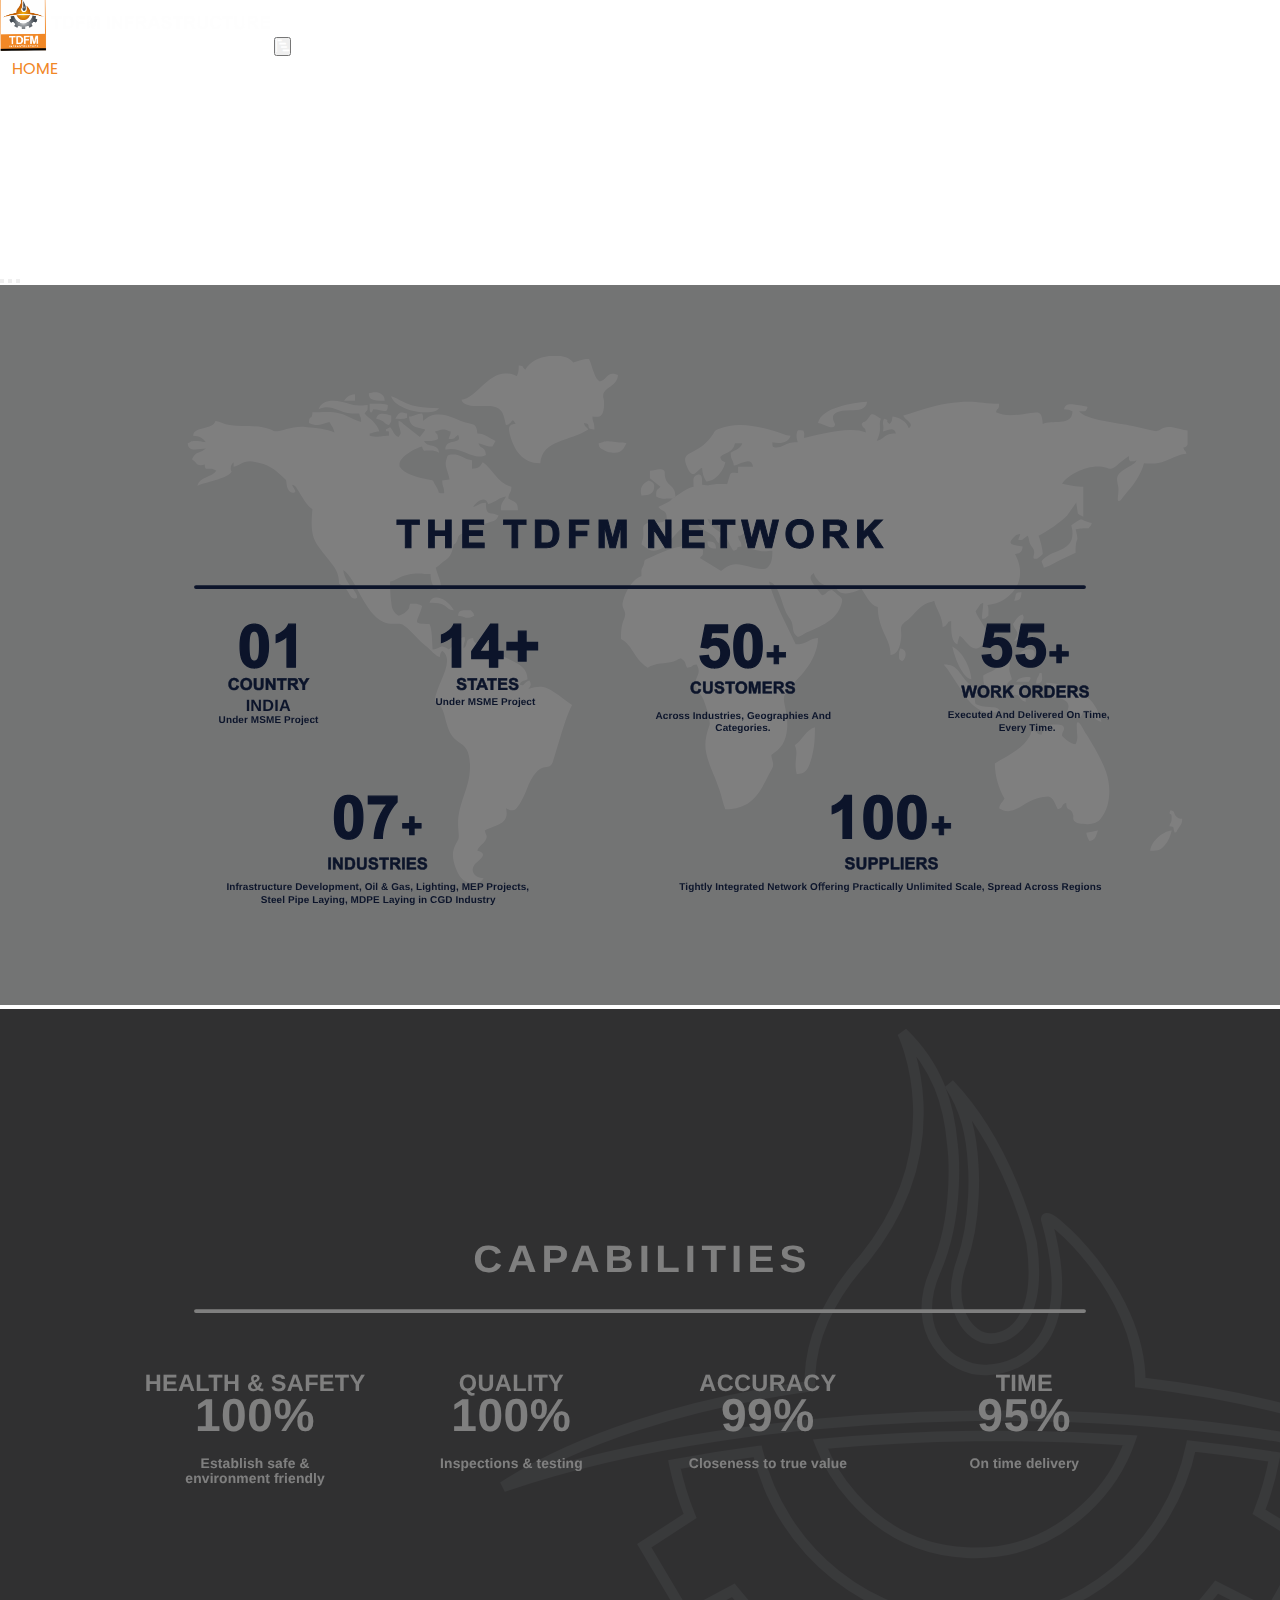
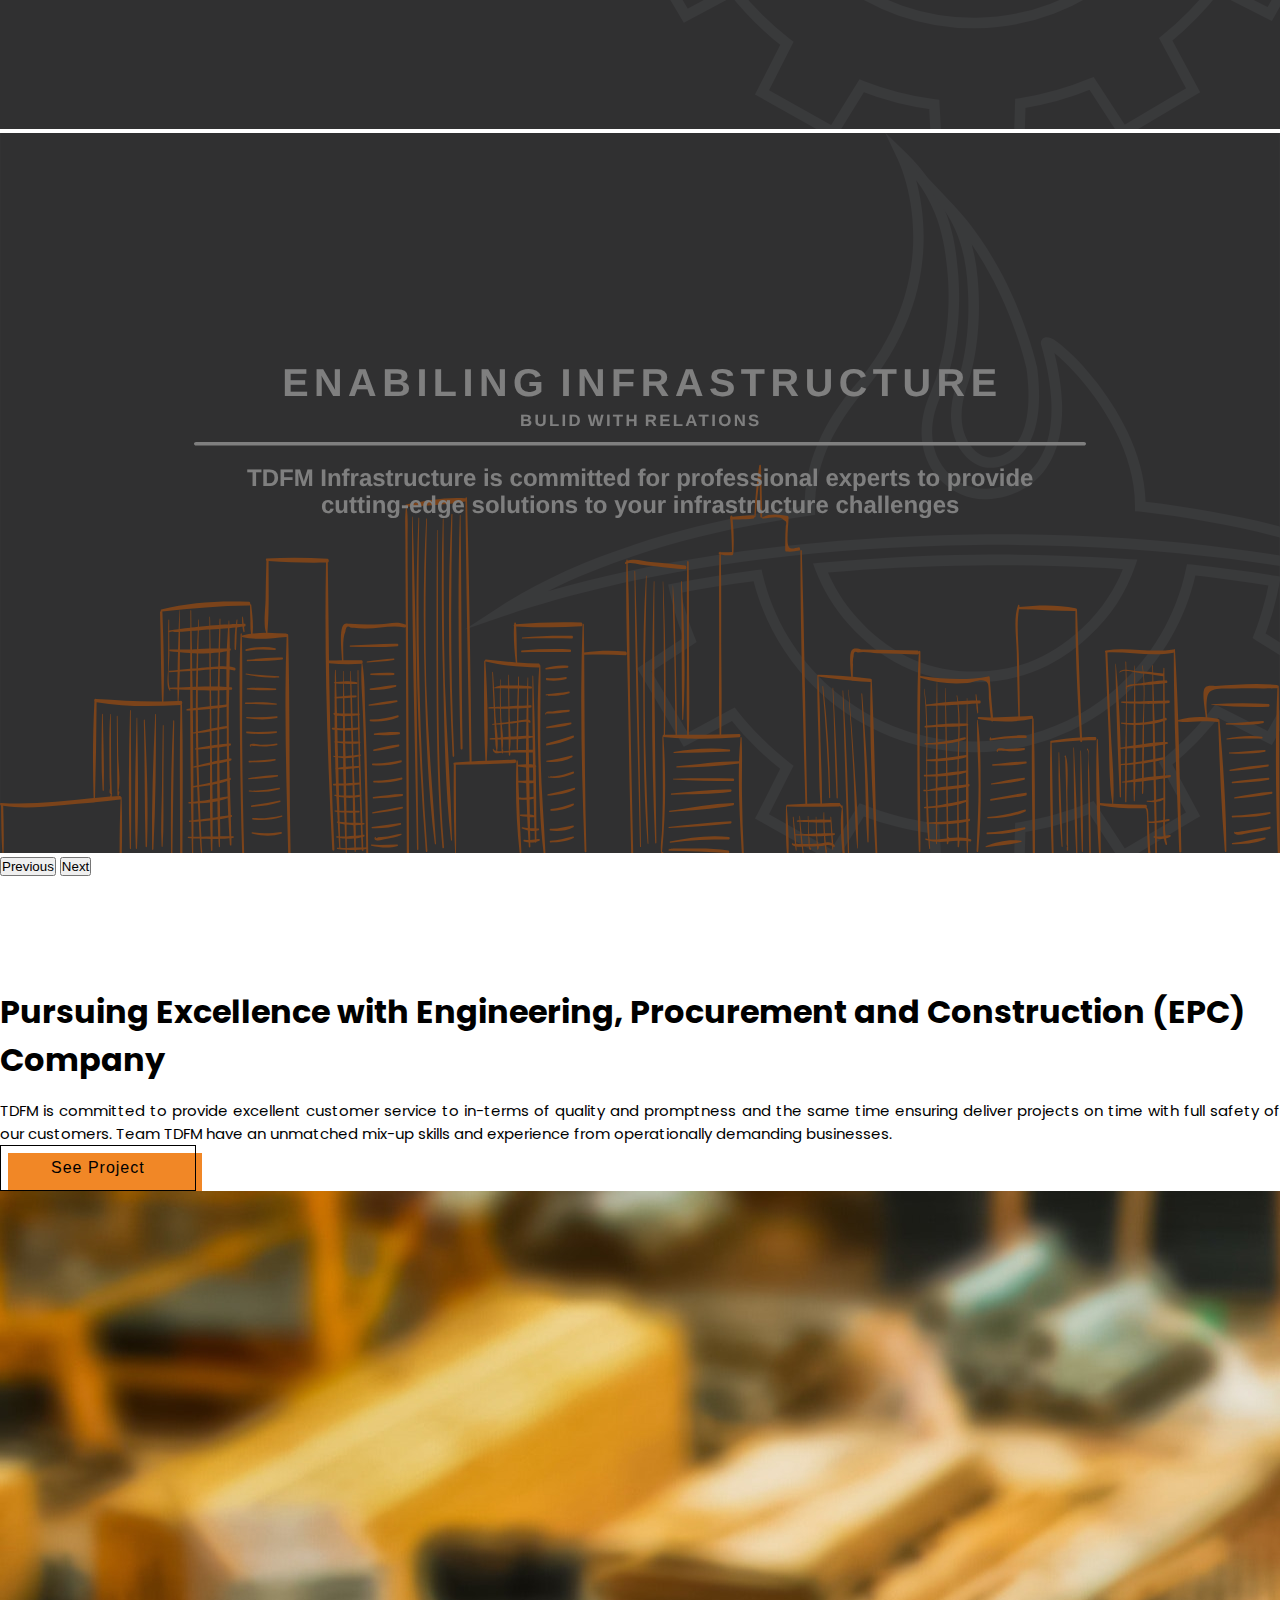
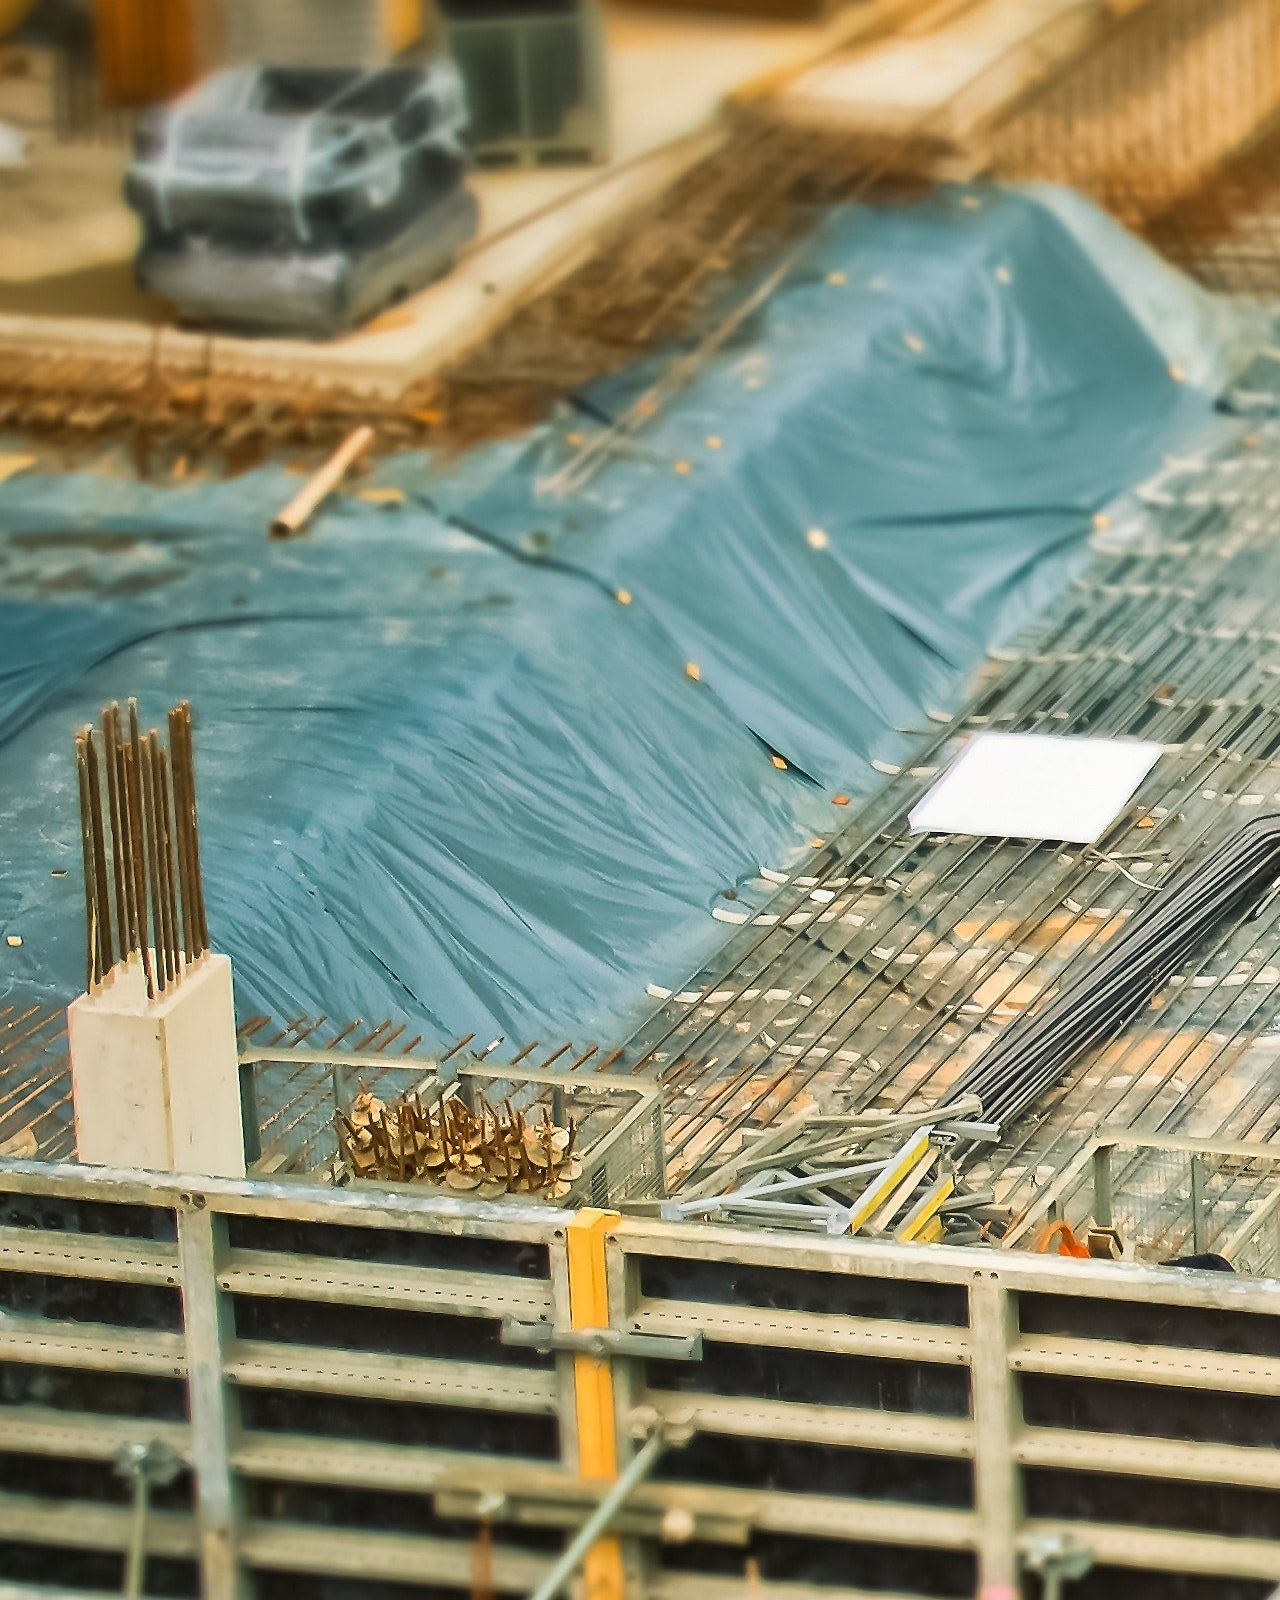
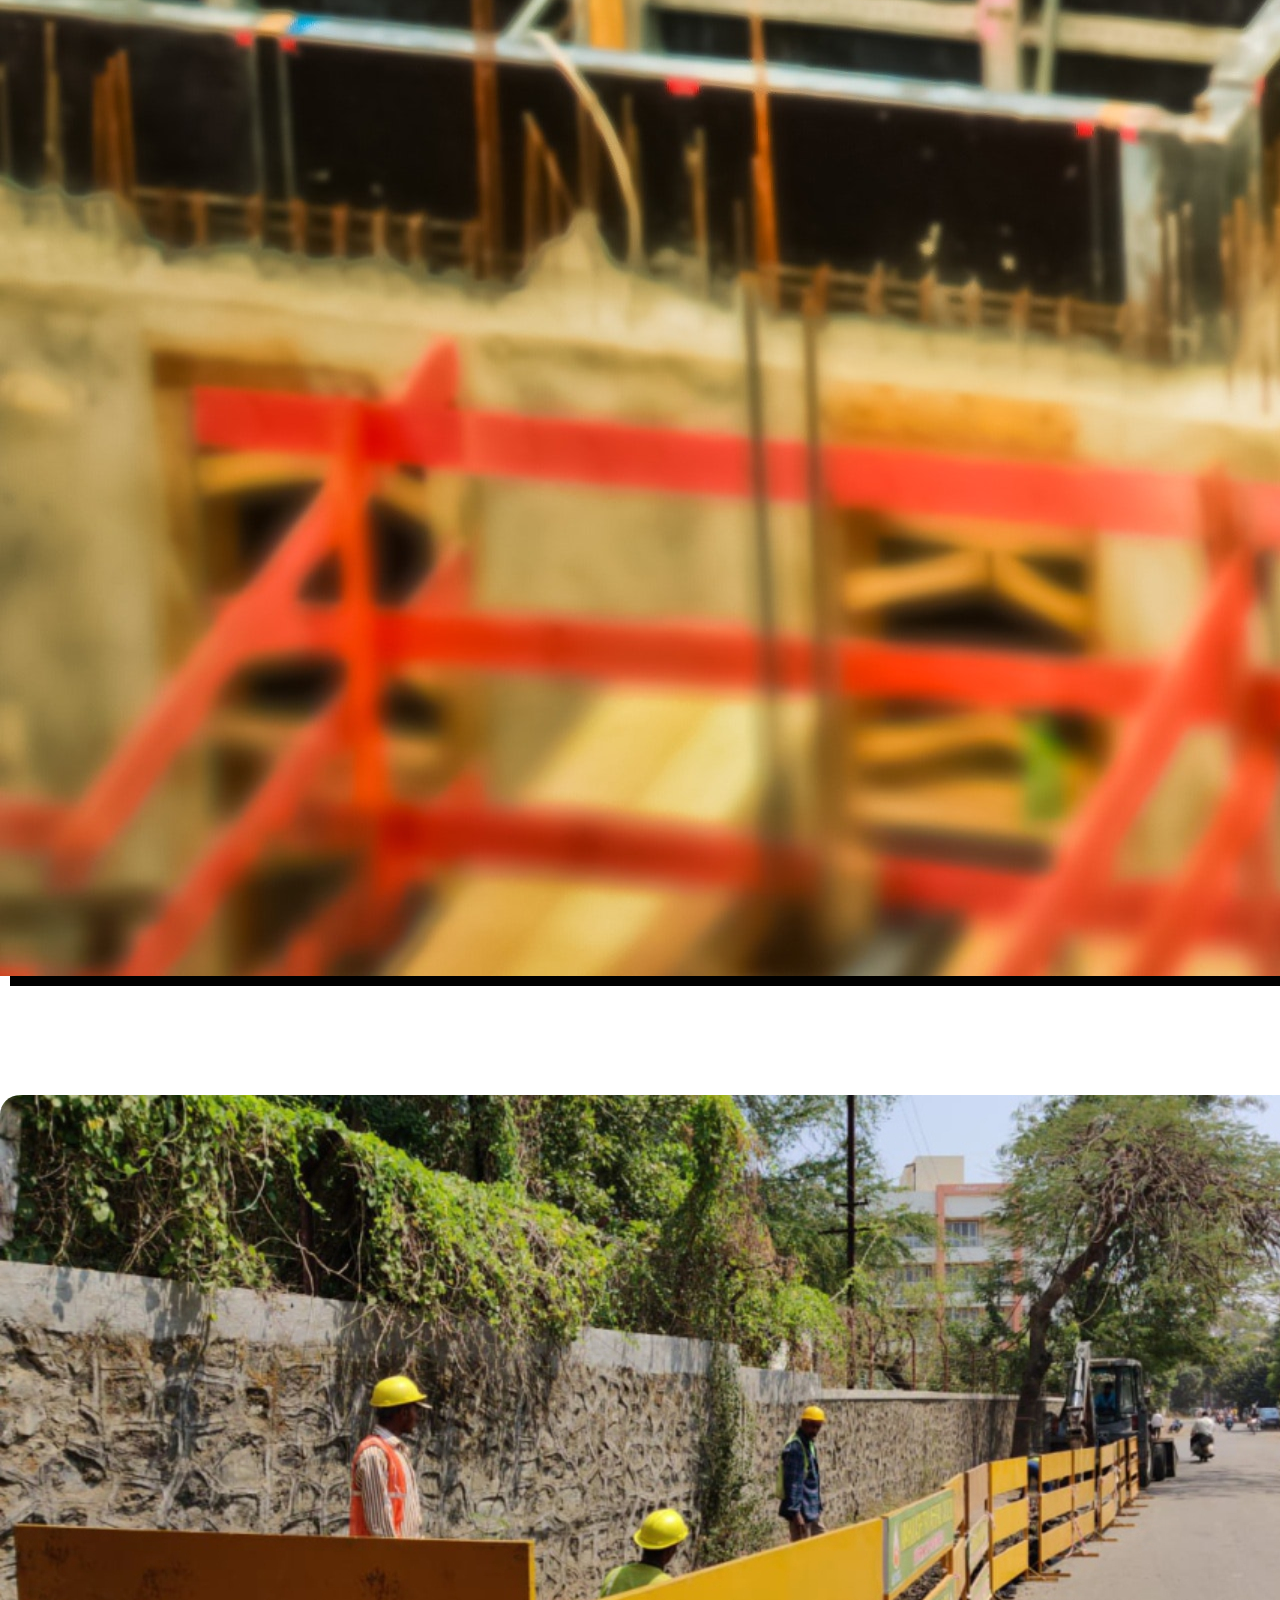
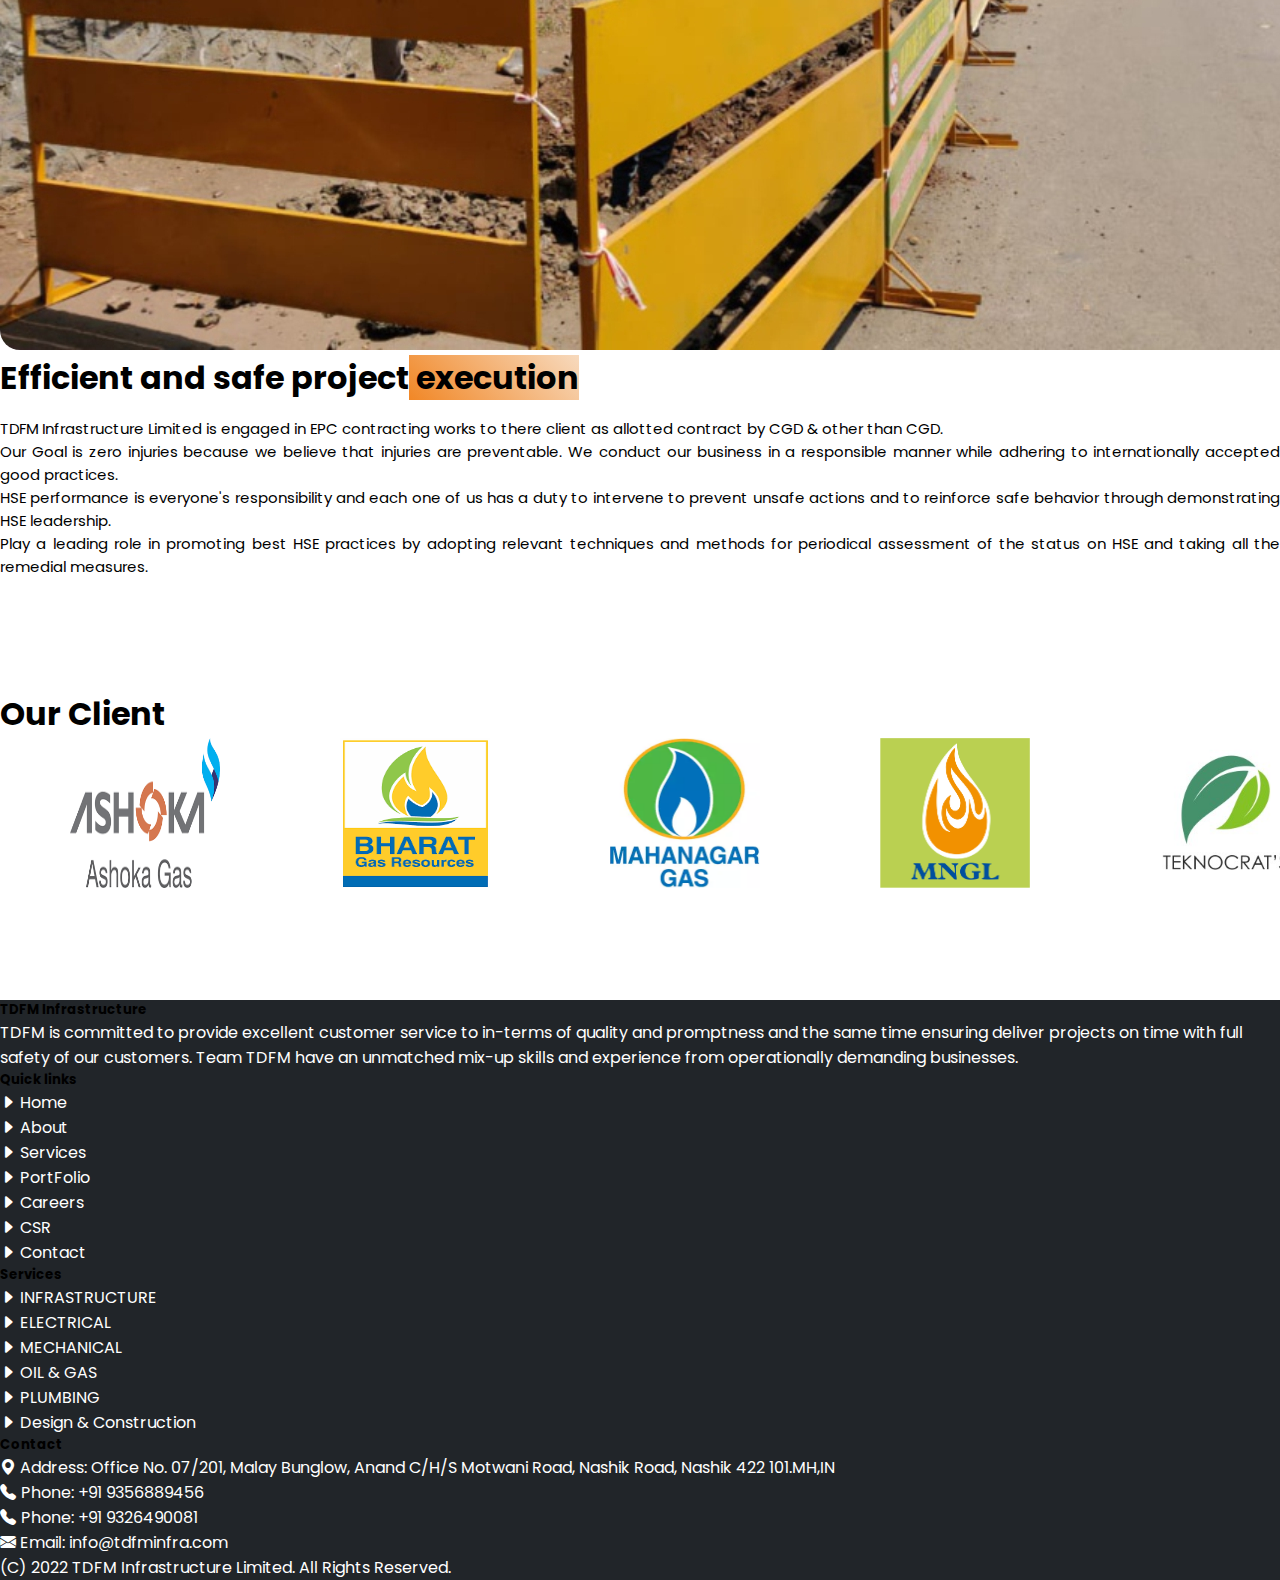
<file: index.html>
<!doctype html>
<html lang="en">

<head>
  <!-- Required meta tags -->
  <meta charset="utf-8">
  <meta name="viewport" content="width=device-width, initial-scale=1">

  <!-- Bootstrap CSS -->
  <link href="https://cdn.jsdelivr.net/npm/bootstrap@5.0.2/dist/css/bootstrap.min.css" rel="stylesheet"
    integrity="sha384-EVSTQN3/azprG1Anm3QDgpJLIm9Nao0Yz1ztcQTwFspd3yD65VohhpuuCOmLASjC" crossorigin="anonymous">

  <!--External CSS file-->
  <link href="./css/style.css" rel="stylesheet">
  <!--owl Carsoul-->
  <link rel="stylesheet" href="https://cdnjs.cloudflare.com/ajax/libs/OwlCarousel2/2.3.4/assets/owl.carousel.min.css"  />
  <link rel="stylesheet" href="https://cdnjs.cloudflare.com/ajax/libs/OwlCarousel2/2.3.4/assets/owl.theme.default.min.css" />
  <!--External CSS file(Responsive)-->
  <link href="./css/Responsive.css" rel="stylesheet">
  <!--icon link-->
  <link rel="stylesheet" href="https://cdn.jsdelivr.net/npm/bootstrap-icons@1.8.3/font/bootstrap-icons.css">
  <title>TDFM Infrastructure</title>
</head>

<body>



  <!--Start Navbar TDFM Infrastructure -->
  <nav class="navbar navbar-expand-lg navbar-light  fixed-top bg-transparent  ">
    <div class="container-fluid">
      <a class="navbar-brand" href="#">
        <img src="./img/slider/LOGO.png" alt=""  class="img-fluid logo">
      </a>
      <button class="navbar-toggler" type="button" data-bs-toggle="collapse" data-bs-target="#navbarSupportedContent"
        aria-controls="navbarSupportedContent" aria-expanded="false" aria-label="Toggle navigation">
        <i class="bi bi-bar-chart-steps"></i>
      </button>
      <div class="collapse navbar-collapse" id="navbarSupportedContent">
        <ul class="navbar-nav ms-auto mb-2 mb-lg-0">
          <li class="nav-item">
            <a class="nav-link active" href="./index.html">HOME</a>
          </li>
          <li class="nav-item">
            <a class="nav-link" href="./about_us.html">ABOUT US</a>
          </li>
          <li class="nav-item">
            <a class="nav-link" href="./services.html">SERVICES</a>
          </li>
          <li class="nav-item dropdown">
            <a class="nav-link dropdown-toggle" href="#" id="navbarDropdown" role="button" data-bs-toggle="dropdown" aria-expanded="false">
              PROJECT
            </a>
            <ul class="dropdown-menu" aria-labelledby="navbarDropdown">
              <li><a class="dropdown-item" href="./complete.html">Completed Projects</a></li>
              <li><a class="dropdown-item" href="#">Ongoing Projects</a></li>
              
            </ul>
          </li>
          <!-- <li class="nav-item">
            <a class="nav-link" href="./portfolio.html">PROJECTS</a>
          </li> -->
          <li class="nav-item">
            <a class="nav-link disabled" href="#">CAREERS</a>
          </li>
          <li class="nav-item">
            <a class="nav-link disabled" href="#">CSR</a>
          </li>
          <li class="nav-item">
            <a class="nav-link" href="./contact.html">CONTACT US</a>
          </li>
         

        </ul>

      </div>
    </div>
  </nav>
  <!--End Navbar TDFM Infrastructure -->

  <!--start slider-->
  <div id="carouselExampleCaptions" class="carousel slide" data-bs-ride="carousel">
    <div class="carousel-indicators">
      <button type="button" data-bs-target="#carouselExampleCaptions" data-bs-slide-to="0" class="active"
        aria-current="true" aria-label="Slide 1"></button>
      <button type="button" data-bs-target="#carouselExampleCaptions" data-bs-slide-to="1"
        aria-label="Slide 2"></button>
      <button type="button" data-bs-target="#carouselExampleCaptions" data-bs-slide-to="2"
        aria-label="Slide 3"></button>
     
    </div>
    <div class="carousel-inner">
      <div class="carousel-item active">
        <img src="./img/slider/Slider_1.svg" class="d-block w-100" alt="...">
      
      </div>
      <div class="carousel-item">
        <img src="./img/slider/Slider_2.svg" class="d-block w-100" alt="...">
        
      </div>
      <div class="carousel-item">
        <img src="./img/slider/Slider3.svg" class="d-block w-100" alt="...">
        
      </div>
     
    </div>
    <button class="carousel-control-prev" type="button" data-bs-target="#carouselExampleCaptions" data-bs-slide="prev">
      <span class="carousel-control-prev-icon" aria-hidden="true"></span>
      <span class="visually-hidden">Previous</span>
    </button>
    <button class="carousel-control-next" type="button" data-bs-target="#carouselExampleCaptions" data-bs-slide="next">
      <span class="carousel-control-next-icon" aria-hidden="true"></span>
      <span class="visually-hidden">Next</span>
    </button>
  </div>
  <!--end Slider-->

  <!-- Start Home Info-->
  <div class="container">
    <div class="row mt-5 text">
      <div class="col-md-6">
        <h1>Pursuing Excellence with Engineering, Procurement and Construction (EPC) Company</h1>
        <p class="text-para">
          TDFM is committed to provide excellent customer service to in-terms of
          quality and promptness and the same time ensuring deliver projects on
          time with full safety of our customers. Team TDFM have an unmatched
          mix-up skills and experience from operationally demanding businesses.
        </p>
        <button class="button-52">See Project</button>
      </div>
      <div class="col-md-6 mt-4">
        <img src="./img/construction.jpg" alt="main page" class="img-fluid bg-shadow">
      </div>
    </div>
  </div>
  <!-- End Home Info-->

  <!--Start home info 2-->
  <div class="container mt-5">
    <div class="row mt-5">
      <div class="col-md-6 ">
        <img src="./img/safety.jpg" alt="homeimg" class="img-fluid home_sefty">
      </div>
      <div class="col-md-6 ">
        <h1>Efficient and safe
          project<span class="heading_mark"> execution</span> </h1>
        <p class="text-para">
          TDFM Infrastructure Limited is engaged in EPC contracting works to there client as allotted
          contract by CGD & other than CGD. <br>Our Goal is zero injuries because we believe that injuries are preventable. We conduct our
          business in a responsible manner while adhering to internationally accepted good practices.<br> HSE performance is
          everyone's responsibility and each one of us has a duty to intervene to prevent unsafe actions and to
          reinforce safe behavior through demonstrating HSE leadership.
          <br>
          Play a leading role in promoting best HSE practices by adopting relevant techniques and methods for periodical
          assessment of the status on HSE and taking all the remedial measures.
          
        </p>
      </div>
    </div>
  </div>

  <!--End home info 2-->
  <!--Start client slider-->
  <div class="container mt-5">
    <h1 class="text-center">Our Client</h1>
    <div class="slider mt-4">
      <div class="slide-track">
        <div class="slide">
          <img src="./img/client/ashoka.png" alt="logo1" height="150" width="150" >
        </div>
        <div class="slide">
          <img src="./img/client/bhartgas.png" alt="logo1" height="150" width="150">
        </div>
        <div class="slide">
          <img src="./img/client/mahanagar.png" alt="logo1" height="150" width="150">
        </div>
        <div class="slide">
          <img src="./img/client/mngl.png" alt="logo1" height="150" width="150">
        </div>
        <div class="slide">
          <img src="./img/client/tekno.jpg" alt="logo1" height="150" width="150">
        </div>
        <div class="slide">
          <img src="./img/client/watestones.png" alt="logo1" height="150" width="150">
        </div>
     
      </div>
    </div>

  </div>
 



  <!-- End Client-->



  <!--Footer start-->
  <footer class="mt-5 py-4 flex-shrink-0">
    <div class="container ">
      <div class="row ">
        <div class="col-lg-4 col-md-6">
          <h5 class="h1 text-white">TDFM Infrastructure</h5>
          <p class="small text-muted">TDFM is committed to provide excellent customer service to in-terms of
            quality and promptness and the same time ensuring deliver projects on
            time with full safety of our customers. Team TDFM have an unmatched
            mix-up skills and experience from operationally demanding businesses.</p>
         
        </div>
        <div class="col-lg-2 col-md-6">
          <h5 class="text-white mb-3">Quick links</h5>
          <ul class="list-unstyled text-muted">
            <li><a href="./index.html"><i class="bi bi-caret-right-fill"></i> Home</a></li>
            <li><a href="./about_us.html"><i class="bi bi-caret-right-fill"></i> About</a></li>
            <li><a href="./services.html"><i class="bi bi-caret-right-fill"></i> Services</a></li>
            <li><a href="./portfolio.html"><i class="bi bi-caret-right-fill"></i> PortFolio</a></li>
            <li><a href="#"><i class="bi bi-caret-right-fill"></i> Careers</a></li>
            <li><a href="#"><i class="bi bi-caret-right-fill"></i> CSR</a></li>
            <li><a href="./contact.html"><i class="bi bi-caret-right-fill"></i> Contact</a></li>
          </ul>
        </div>
        <div class="col-lg-2 col-md-6">
          <h5 class="text-white mb-3">Services</h5>
          <ul class="list-unstyled text-muted">
            <li><a href="#"><i class="bi bi-caret-right-fill"></i> INFRASTRUCTURE</a></li>
            <li><a href="#"> <i class="bi bi-caret-right-fill"></i> ELECTRICAL</a></li>
            <li><a href="#"> <i class="bi bi-caret-right-fill"></i> MECHANICAL</a></li>
            <li><a href="#"> <i class="bi bi-caret-right-fill"></i> OIL & GAS</a></li>
            <li><a href="#"> <i class="bi bi-caret-right-fill"></i> PLUMBING</a></li>
            <li><a href="#"> <i class="bi bi-caret-right-fill"></i> Design & Construction</a></li>
          </ul>
        </div>
        <div class="col-lg-4 col-md-6">
          <h5 class="text-white mb-3">Contact</h5>
          <p class="small text-muted"><i class="bi bi-geo-alt-fill"></i> Address:
            Office No. 07/201, Malay Bunglow, Anand C/H/S Motwani Road, Nashik Road, Nashik 422 101.MH,IN
          </p>
          <p class="small text-muted"><i class="bi bi-telephone-fill"> </i> Phone: +91 9356889456</p>
          <p class="small text-muted"><i class="bi bi-telephone-fill"> </i> Phone: +91 9326490081 </p>
          <p class="small text-muted"><i class="bi bi-envelope-fill"></i> Email: info@tdfminfra.com </p>
        </div>
      </div>
      <p class="small text-muted  text-center"> (C) 2022 TDFM Infrastructure Limited. All Rights Reserved. </p>
    </div>
  </footer>
  <!--Footer end-->



  <!--External js file-->
  <script src="./js/main.js"></script>
  <!-- Option 1: Bootstrap Bundle with Popper -->
  <script src="https://cdn.jsdelivr.net/npm/bootstrap@5.0.2/dist/js/bootstrap.bundle.min.js"
    integrity="sha384-MrcW6ZMFYlzcLA8Nl+NtUVF0sA7MsXsP1UyJoMp4YLEuNSfAP+JcXn/tWtIaxVXM"
    crossorigin="anonymous"></script>
    <script src="https://cdnjs.cloudflare.com/ajax/libs/jquery/3.6.0/jquery.min.js" ></script>
    

</body>

</html>
</file>
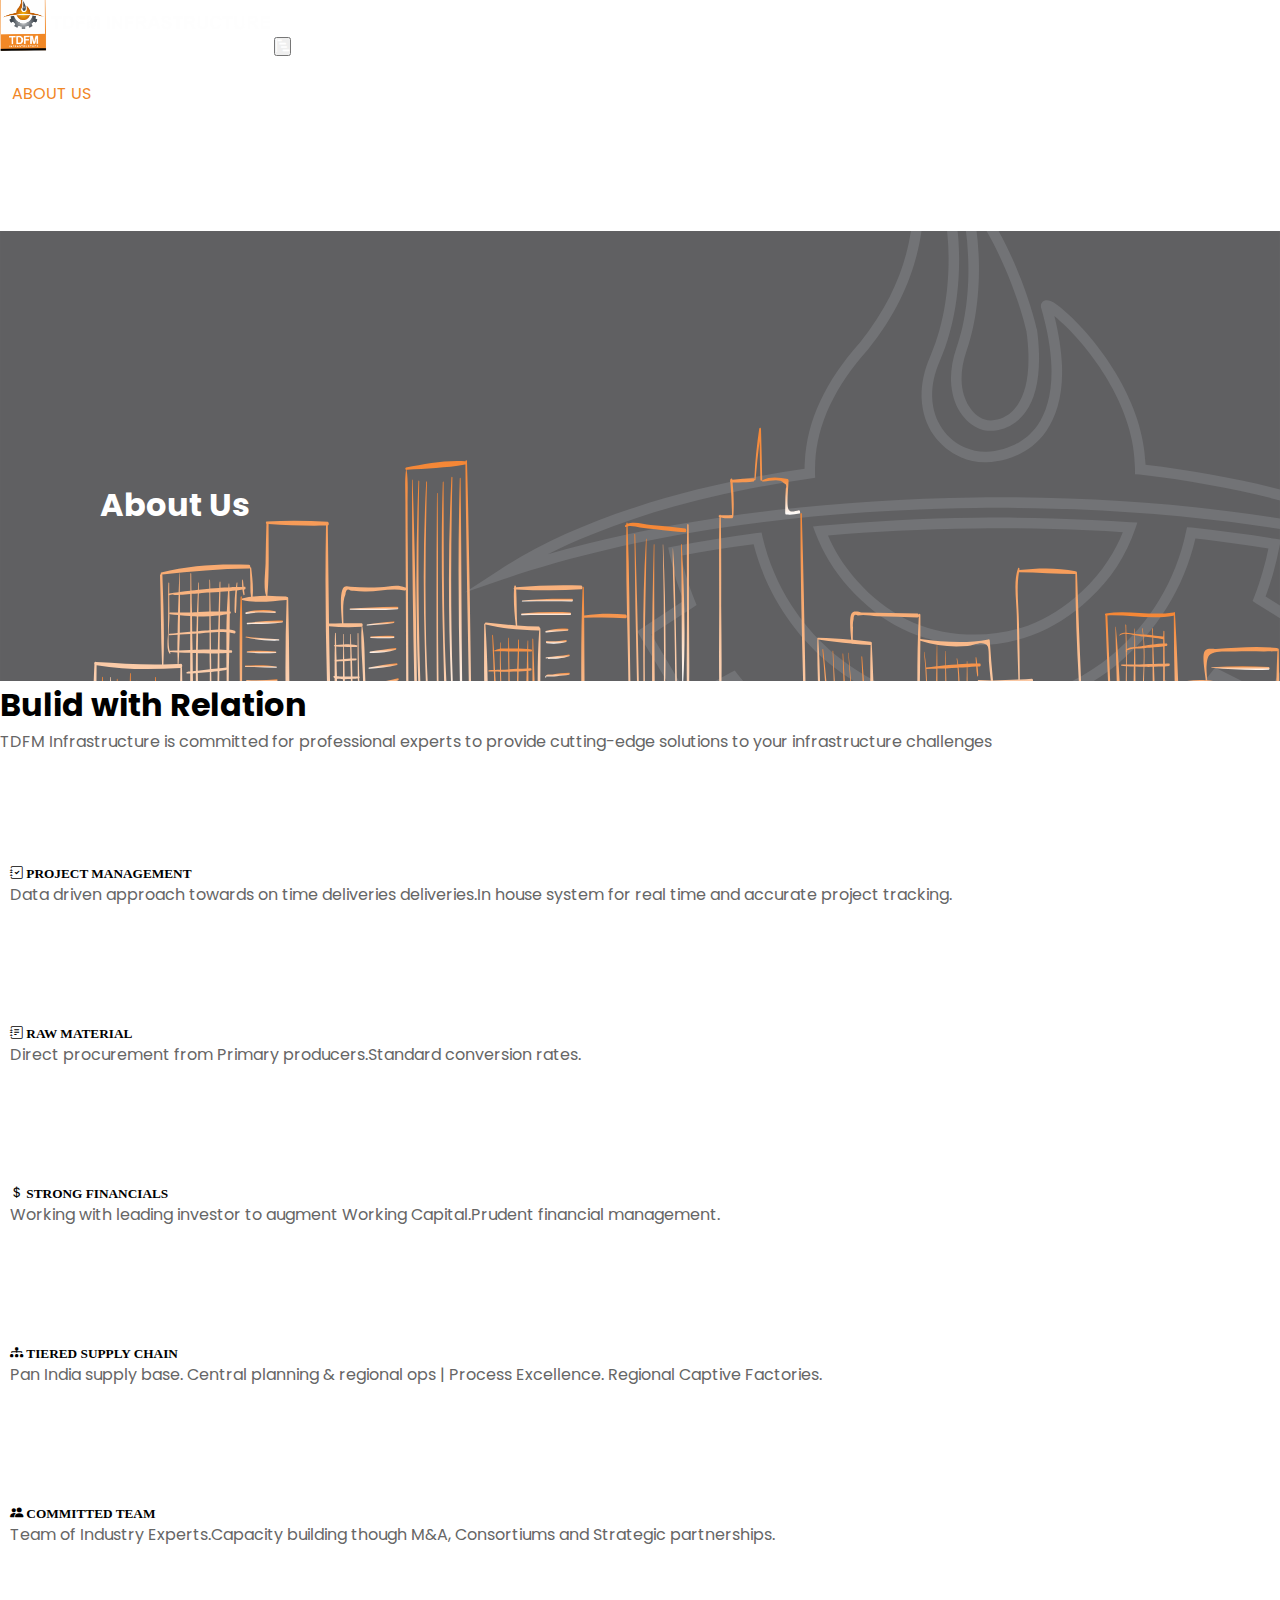
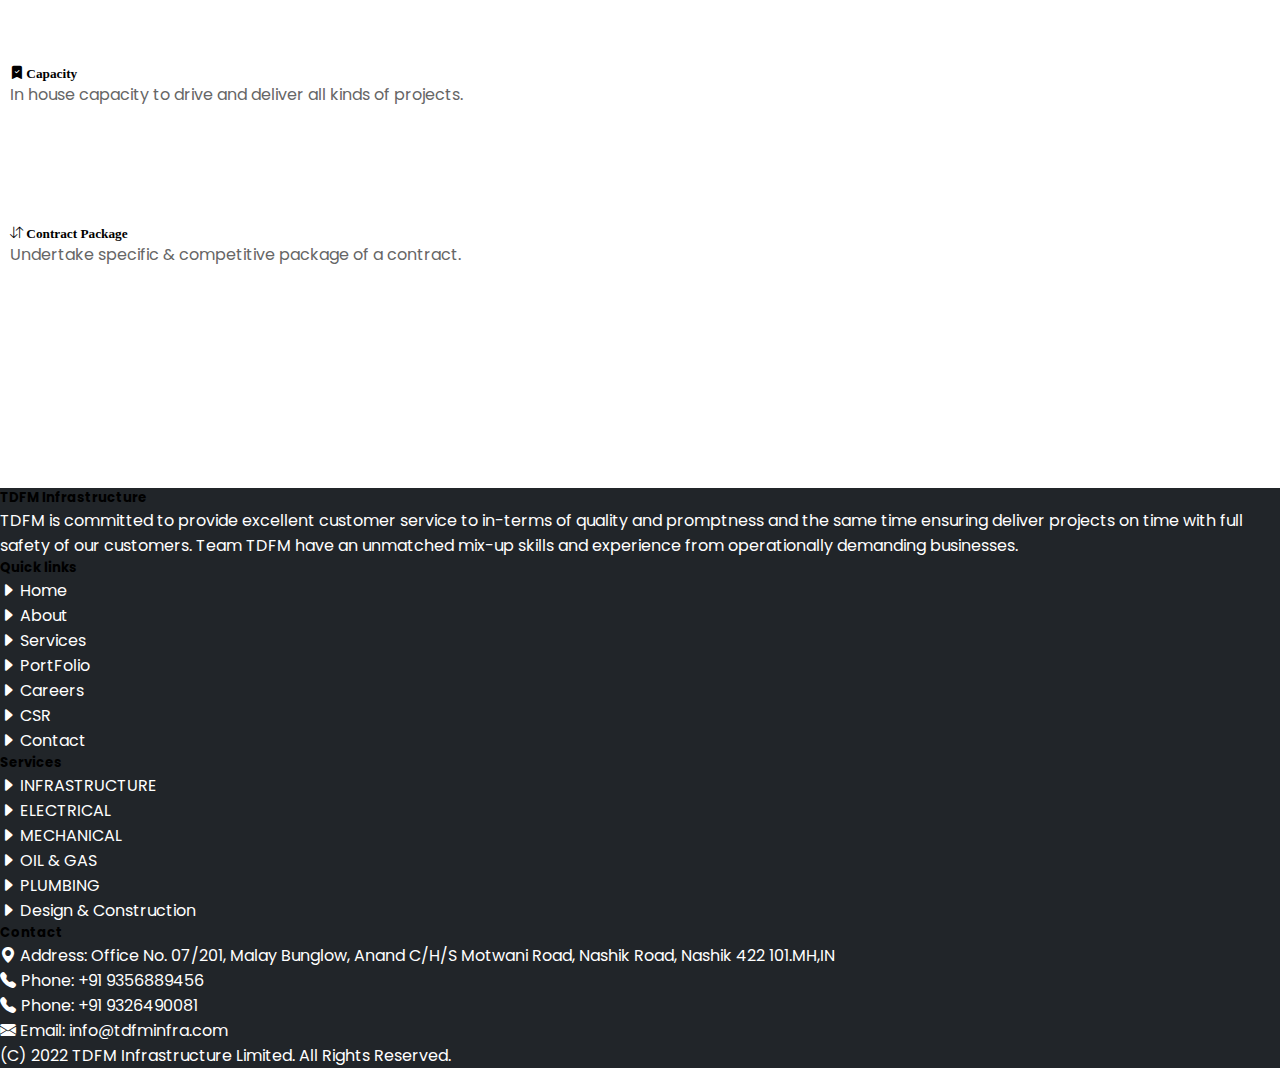
<file: about_us.html>
<!doctype html>
<html lang="en">

<head>
  <!-- Required meta tags -->
  <meta charset="utf-8">
  <meta name="viewport" content="width=device-width, initial-scale=1">

  <!-- Bootstrap CSS -->
  <link href="https://cdn.jsdelivr.net/npm/bootstrap@5.0.2/dist/css/bootstrap.min.css" rel="stylesheet"
    integrity="sha384-EVSTQN3/azprG1Anm3QDgpJLIm9Nao0Yz1ztcQTwFspd3yD65VohhpuuCOmLASjC" crossorigin="anonymous">

  <!--External CSS file-->
  <link href="./css/style.css" rel="stylesheet">

  <!--External CSS file(Responsive)-->
  <link href="./css/Responsive.css" rel="stylesheet">
  <!--icon link-->
  <link rel="stylesheet" href="https://cdn.jsdelivr.net/npm/bootstrap-icons@1.8.3/font/bootstrap-icons.css">
  <title>TDFM Infrastructure</title>
</head>

<body>
  <!--Start Navbar TDFM Infrastructure -->
  <nav class="navbar navbar-expand-lg navbar-light  fixed-top bg-transparent  ">
    <div class="container-fluid">
      <a class="navbar-brand" href="#">
        <img src="./img/slider/LOGO.png" alt=""  class="img-fluid logo">
      </a>
      <button class="navbar-toggler" type="button" data-bs-toggle="collapse" data-bs-target="#navbarSupportedContent"
        aria-controls="navbarSupportedContent" aria-expanded="false" aria-label="Toggle navigation">
        <i class="bi bi-bar-chart-steps"></i>
      </button>
      <div class="collapse navbar-collapse" id="navbarSupportedContent">
        <ul class="navbar-nav ms-auto mb-2 mb-lg-0">
          <li class="nav-item">
            <a class="nav-link " href="./index.html">HOME</a>
          </li>
          <li class="nav-item">
            <a class="nav-link active" href="./about_us.html">ABOUT US</a>
          </li>
          <li class="nav-item">
            <a class="nav-link" href="./services.html">SERVICES</a>
          </li>
          <li class="nav-item">
            <a class="nav-link" href="./portfolio.html">PROJECTS</a>
          </li>
         
          <li class="nav-item">
            <a class="nav-link disabled" href="#">CAREERS</a>
          </li>
          <li class="nav-item">
            <a class="nav-link disabled" href="#">CSR</a>
          </li>
          <li class="nav-item">
            <a class="nav-link" href="./contact.html">CONTACT US</a>
          </li>
         

        </ul>

      </div>
    </div>
  </nav>
  <!--End Navbar TDFM Infrastructure -->

  <!--Start header img-->
  <div class="main img-fluid">
    <h1 class="about_main">About Us</h1>
  </div>
  
  <!--End header img-->
  <!--Start About info-->
  <div class="container mt-4">
    <h1 class="text-center">Bulid with Relation</h1>
    <p class="text-center card-text">TDFM Infrastructure is committed for professional experts to provide
      cutting-edge solutions to your infrastructure challenges</p>
  </div>
<div class="container mt-5">
    <div class="row">
        <div class="col-md-4">
          <div class="card about_card" >
            <div class="card-body">
             
              <h5 class="card-subtitle  mb-2"> <i class="bi bi-journal-check"></i> PROJECT MANAGEMENT</h5>
              <p class="card-text">Data driven approach towards on time
                deliveries deliveries.In house system for real time and accurate
                project tracking.</p>
            </div>
          </div>
        </div>
        <div class="col-md-4">
          <div class="card about_card" >
            <div class="card-body">
             <h5 class="card-subtitle mb-2">   <i class="bi bi-journal-text"> </i> RAW MATERIAL</h5>
              <p class="card-text"> Direct procurement from Primary producers.Standard conversion rates.</p>
            </div>
          </div>
        </div>
        <div class="col-md-4">
          <div class="card about_card" >
            <div class="card-body">
              <h5 class="card-subtitle mb-2"> <i class="bi bi-currency-dollar"> </i> STRONG FINANCIALS</h5>
              <p class="card-text">Working with leading investor to augment
                Working Capital.Prudent financial management.
              </p>
            </div>
          </div>
        </div>
        <div class="col-md-4">
          <div class="card about_card" >
            <div class="card-body">
              <h5 class="card-subtitle mb-2"> <i class="bi bi-diagram-3-fill"> </i> TIERED SUPPLY CHAIN</h5>
              <p class="card-text">Pan India supply base. Central planning & regional ops | Process Excellence. Regional Captive Factories.</p>
            </div>
          </div>
        </div>
        <div class="col-md-4">
          <div class="card about_card" >
            <div class="card-body">
              <h5 class="card-subtitle mb-2"> <i class="bi bi-people-fill"> </i>COMMITTED TEAM</h5>
              <p class="card-text">Team of Industry Experts.Capacity building though M&A, Consortiums and
                Strategic partnerships. </p>
            </div>
          </div>
        </div>
        <div class="col-md-4">
          <div class="card about_card" >
            <div class="card-body">
              <h5 class="card-subtitle mb-2"> <i class="bi bi-bookmark-check-fill"> </i> Capacity</h5>
              <p class="card-text">In house capacity to drive and
                deliver all kinds of projects.
                 </p>
            </div>
          </div>
        </div>
        <div class="col-md-4">
          <div class="card about_card" >
            <div class="card-body">
              <h5 class="card-subtitle mb-2"> <i class="bi bi-arrow-down-up"> </i> Contract Package</h5>
              <p class="card-text">Undertake specific & competitive package of a
                contract.</p>
            </div>
          </div>
        </div>
        
    </div>
</div>
  <!--End About info-->

  <!--Footer start-->
  <footer class="mt-5 py-4 flex-shrink-0">
    <div class="container ">
      <div class="row ">
        <div class="col-lg-4 col-md-6">
          <h5 class="h1 text-white">TDFM Infrastructure</h5>
          <p class="small text-muted">TDFM is committed to provide excellent customer service to in-terms of
            quality and promptness and the same time ensuring deliver projects on
            time with full safety of our customers. Team TDFM have an unmatched
            mix-up skills and experience from operationally demanding businesses.</p>
        
        </div>
        <div class="col-lg-2 col-md-6">
          <h5 class="text-white mb-3">Quick links</h5>
          <ul class="list-unstyled text-muted">
            <li><a href="./index.html"><i class="bi bi-caret-right-fill"></i> Home</a></li>
            <li><a href="./about_us.html"><i class="bi bi-caret-right-fill"></i> About</a></li>
            <li><a href="./services.html"><i class="bi bi-caret-right-fill"></i> Services</a></li>
            <li><a href="./portfolio.html"><i class="bi bi-caret-right-fill"></i> PortFolio</a></li>
            <li><a href="."><i class="bi bi-caret-right-fill"></i> Careers</a></li>
            <li><a href="#"><i class="bi bi-caret-right-fill"></i> CSR</a></li>
            <li><a href="./contact.html"><i class="bi bi-caret-right-fill"></i> Contact</a></li>
          </ul>
        </div>
        <div class="col-lg-2 col-md-6">
          <h5 class="text-white mb-3">Services</h5>
          <ul class="list-unstyled text-muted">
            <li><a href="#"><i class="bi bi-caret-right-fill"></i> INFRASTRUCTURE</a></li>
            <li><a href="#"> <i class="bi bi-caret-right-fill"></i> ELECTRICAL</a></li>
            <li><a href="#"> <i class="bi bi-caret-right-fill"></i> MECHANICAL</a></li>
            <li><a href="#"> <i class="bi bi-caret-right-fill"></i> OIL & GAS</a></li>
            <li><a href="#"> <i class="bi bi-caret-right-fill"></i> PLUMBING</a></li>
            <li><a href="#"> <i class="bi bi-caret-right-fill"></i> Design & Construction</a></li>
          </ul>
        </div>
        <div class="col-lg-4 col-md-6">
          <h5 class="text-white mb-3">Contact</h5>
          <p class="small text-muted"><i class="bi bi-geo-alt-fill"></i> Address:
            Office No. 07/201, Malay Bunglow, Anand C/H/S Motwani Road, Nashik Road, Nashik 422 101.MH,IN
          </p>
          <p class="small text-muted"><i class="bi bi-telephone-fill"> </i> Phone: +91 9356889456</p>
          <p class="small text-muted"><i class="bi bi-telephone-fill"> </i> Phone: +91 9326490081 </p>
          <p class="small text-muted"><i class="bi bi-envelope-fill"></i> Email: info@tdfminfra.com </p>
  
  
        </div>
      </div>
      <p class="small text-muted  text-center"> (C) 2022 TDFM Infrastructure Limited. All Rights Reserved. </p>
    </div>
  </footer>
  <!--Footer End-->



  <!--External js file-->
  <script src="./js/main.js"></script>
  <!-- Option 1: Bootstrap Bundle with Popper -->
  <script src="https://cdn.jsdelivr.net/npm/bootstrap@5.0.2/dist/js/bootstrap.bundle.min.js"
    integrity="sha384-MrcW6ZMFYlzcLA8Nl+NtUVF0sA7MsXsP1UyJoMp4YLEuNSfAP+JcXn/tWtIaxVXM"
    crossorigin="anonymous"></script>


</body>

</html>
</file>
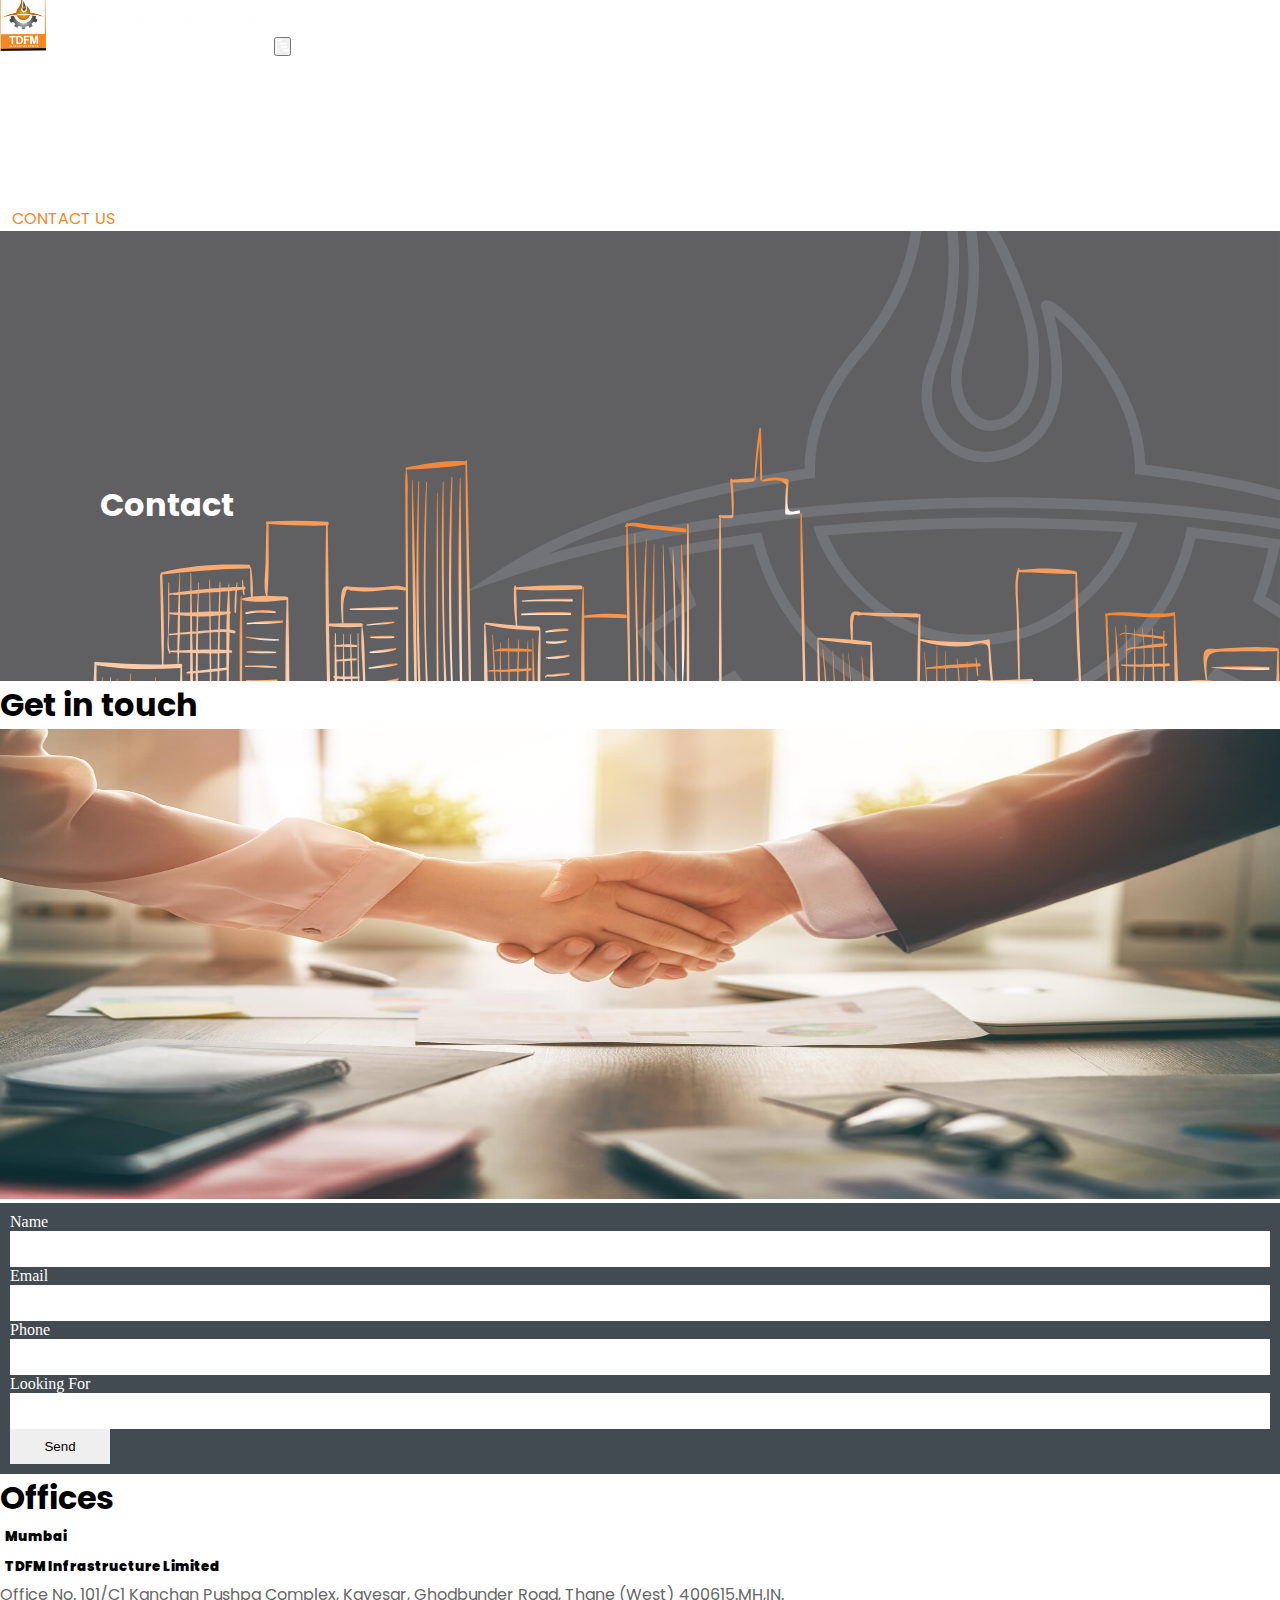
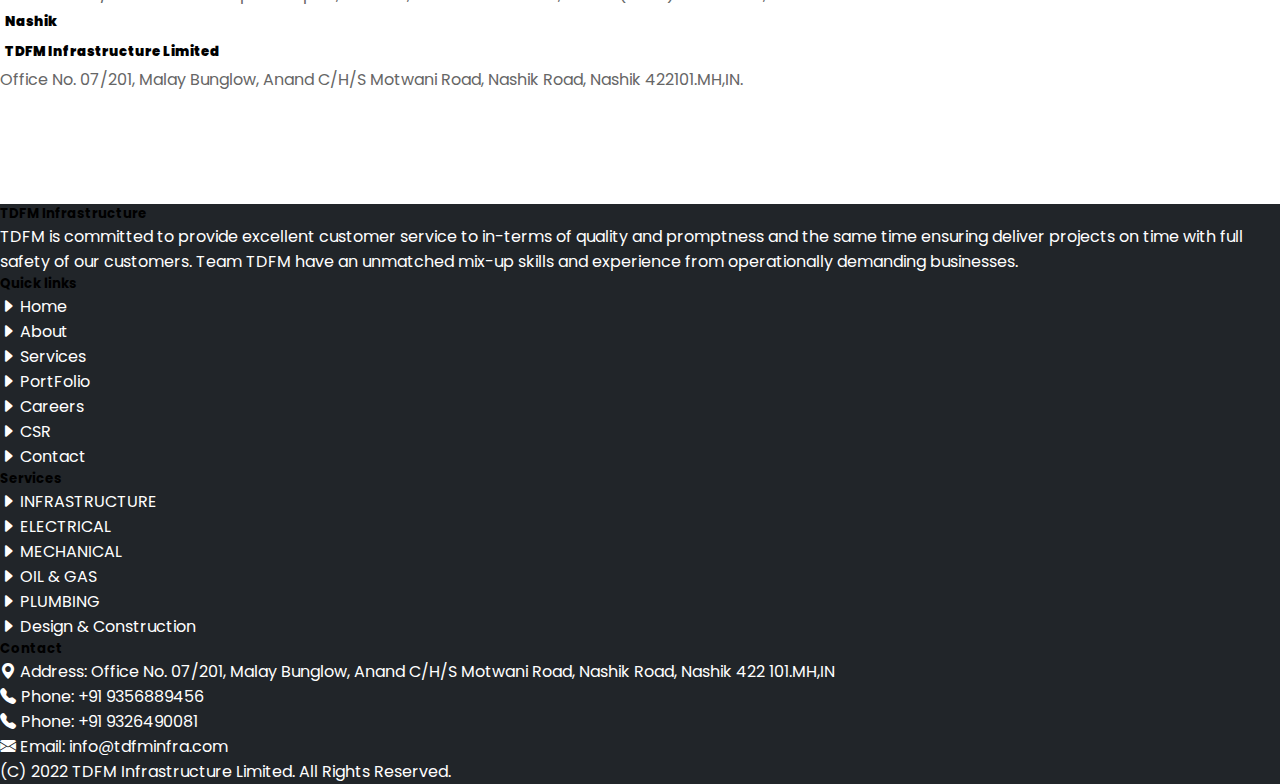
<file: contact.html>
<!doctype html>
<html lang="en">

<head>
  <!-- Required meta tags -->
  <meta charset="utf-8">
  <meta name="viewport" content="width=device-width, initial-scale=1">

  <!-- Bootstrap CSS -->
  <link href="https://cdn.jsdelivr.net/npm/bootstrap@5.0.2/dist/css/bootstrap.min.css" rel="stylesheet"
    integrity="sha384-EVSTQN3/azprG1Anm3QDgpJLIm9Nao0Yz1ztcQTwFspd3yD65VohhpuuCOmLASjC" crossorigin="anonymous">

  <!--External CSS file-->
  <link href="./css/style.css" rel="stylesheet">

  <!--External CSS file(Responsive)-->
  <link href="./css/Responsive.css" rel="stylesheet">
  <!--icon link-->
  <link rel="stylesheet" href="https://cdn.jsdelivr.net/npm/bootstrap-icons@1.8.3/font/bootstrap-icons.css">
  <title>TDFM Infrastructure</title>
</head>

<body>
  <!--Start Navbar TDFM Infrastructure -->
  <nav class="navbar navbar-expand-lg navbar-light  fixed-top bg-transparent  ">
    <div class="container-fluid">
      <a class="navbar-brand" href="#">
        <img src="./img/slider/LOGO.png" alt=""  class="img-fluid logo">
      </a>
      <button class="navbar-toggler" type="button" data-bs-toggle="collapse" data-bs-target="#navbarSupportedContent"
        aria-controls="navbarSupportedContent" aria-expanded="false" aria-label="Toggle navigation">
        <i class="bi bi-bar-chart-steps"></i>
      </button>
      <div class="collapse navbar-collapse" id="navbarSupportedContent">
        <ul class="navbar-nav ms-auto mb-2 mb-lg-0">
          <li class="nav-item">
            <a class="nav-link " href="./index.html">HOME</a>
          </li>
          <li class="nav-item">
            <a class="nav-link" href="./about_us.html">ABOUT US</a>
          </li>
          <li class="nav-item">
            <a class="nav-link" href="./services.html">SERVICES</a>
          </li>
          <li class="nav-item">
            <a class="nav-link" href="./portfolio.html">PROJECT</a>
          </li>
          <li class="nav-item">
            <a class="nav-link disabled" href="#">CAREERS</a>
          </li>
          <li class="nav-item">
            <a class="nav-link disabled" href="#">CSR</a>
          </li>
          <li class="nav-item">
            <a class="nav-link active" href="./contact.html">CONTACT US</a>
          </li>
         

        </ul>

      </div>
    </div>
  </nav>
  <!--End Navbar TDFM Infrastructure -->
  
  <!--Start header img-->
  <div class="main img-fluid">
    <h1 class="about_main">Contact</h1>
  </div>
  
  <!--End header img-->
  <div class="container mt-4">
    <h1 class="text-center">Get in touch</h1>
      <div class="row mt-4">
       
          <div class="col-md-6">
               <img src="./img/contact.jpg" class="img-fluid contact_img" > 
          </div>
          <div class="col-md-6 contact_page">
       
              <!-- Bootstrap 5 starter form -->
              <form class="contactForm">
            
                <!-- Name input -->
                <div class="mb-3">
                  <label class="form-label" for="name">Name</label>
                  <input class="form-control" id="name" type="text"  />
                </div>
            
                <!-- Email address input -->
                <div class="mb-3">
                  <label class="form-label" for="emailAddress">Email </label>
                  <input class="form-control" id="emailAddress" type="email" />
                </div>
                
                <div class="mb-3">
                  <label class="form-label" for="emailAddress">Phone </label>
                  <input class="form-control" id="emailAddress" type="Phone"  />
                </div>
                <!-- Message input -->
                <div class="mb-3">
                  <label class="form-label" for="message">Looking For</label>
                  <input class="form-control" id="emailAddress" type="Phone"  />
                </div>
            
                <!-- Form submit button -->
                <button class="btn btn-light">Send</button>
              </form>
          
          </div>
      </div>
  </div>
  <!--Address-->
  <div class="container mt-4">
    <h1 class="text-center">Offices</h1>
    <div class="row mt-3">
       <div class="col-md-6">
        <div class="card" >
          <div class="card-body">
            <h5 class="card-title office">Mumbai</h5>
            <h5 class="card-title office">TDFM Infrastructure Limited</h5>
            <p class="card-text">Office No. 101/C1  Kanchan Pushpa Complex, Kavesar, Ghodbunder Road, Thane (West) 400615.MH,IN.</p>
            
          </div>
        </div>
      </div>
      <div class="col-md-6">
        <div class="card">
          <div class="card-body">
            <h5 class="card-title office">Nashik</h5>
            <h5 class="card-title office">TDFM Infrastructure Limited</h5>
            <p class="card-text">Office No. 07/201, Malay Bunglow, Anand C/H/S Motwani Road, Nashik Road, Nashik 422101.MH,IN.</p>
            
          </div>
        </div>
      </div>
     
    </div>
  </div>
   <!--Footer start-->
   <footer class="mt-5 py-4 flex-shrink-0">
    <div class="container ">
      <div class="row ">
        <div class="col-lg-4 col-md-6">
          <h5 class="h1 text-white">TDFM Infrastructure</h5>
          <p class="small text-muted">TDFM is committed to provide excellent customer service to in-terms of
            quality and promptness and the same time ensuring deliver projects on
            time with full safety of our customers. Team TDFM have an unmatched
            mix-up skills and experience from operationally demanding businesses.</p>
          
        </div>
        <div class="col-lg-2 col-md-6">
          <h5 class="text-white mb-3">Quick links</h5>
          <ul class="list-unstyled text-muted">
            <li><a href="./index.html"><i class="bi bi-caret-right-fill"></i> Home</a></li>
            <li><a href="./about_us.html"><i class="bi bi-caret-right-fill"></i> About</a></li>
            <li><a href="./services.html"><i class="bi bi-caret-right-fill"></i> Services</a></li>
            <li><a href="./portfolio.html"><i class="bi bi-caret-right-fill"></i> PortFolio</a></li>
            <li><a href="#"><i class="bi bi-caret-right-fill"></i> Careers</a></li>
            <li><a href="#"><i class="bi bi-caret-right-fill"></i> CSR</a></li>
            <li><a href="./contact.html"><i class="bi bi-caret-right-fill"></i> Contact</a></li>
  
  
  
          </ul>
        </div>
        <div class="col-lg-2 col-md-6">
          <h5 class="text-white mb-3">Services</h5>
          <ul class="list-unstyled text-muted">
            <li><a href="#"><i class="bi bi-caret-right-fill"></i> INFRASTRUCTURE</a></li>
            <li><a href="#"> <i class="bi bi-caret-right-fill"></i> ELECTRICAL</a></li>
            <li><a href="#"> <i class="bi bi-caret-right-fill"></i> MECHANICAL</a></li>
            <li><a href="#"> <i class="bi bi-caret-right-fill"></i> OIL & GAS</a></li>
            <li><a href="#"> <i class="bi bi-caret-right-fill"></i> PLUMBING</a></li>
            <li><a href="#"> <i class="bi bi-caret-right-fill"></i> Design & Construction</a></li>
          </ul>
        </div>
        <div class="col-lg-4 col-md-6">
          <h5 class="text-white mb-3">Contact</h5>
          <p class="small text-muted"><i class="bi bi-geo-alt-fill"></i> Address:
            Office No. 07/201, Malay Bunglow, Anand C/H/S Motwani Road, Nashik Road, Nashik 422 101.MH,IN
          </p>
          <p class="small text-muted"><i class="bi bi-telephone-fill"> </i> Phone: +91 9356889456</p>
          <p class="small text-muted"><i class="bi bi-telephone-fill"> </i> Phone: +91 9326490081 </p>
          <p class="small text-muted"><i class="bi bi-envelope-fill"></i> Email: info@tdfminfra.com </p>
  
  
        </div>
      </div>
      <p class="small text-muted  text-center"> (C) 2022 TDFM Infrastructure Limited. All Rights Reserved. </p>
    </div>
  </footer>
  <!--Footer end-->

  <!--External js file-->
  <script src="./js/main.js"></script>
  <!-- Option 1: Bootstrap Bundle with Popper -->
  <script src="https://cdn.jsdelivr.net/npm/bootstrap@5.0.2/dist/js/bootstrap.bundle.min.js"
    integrity="sha384-MrcW6ZMFYlzcLA8Nl+NtUVF0sA7MsXsP1UyJoMp4YLEuNSfAP+JcXn/tWtIaxVXM"
    crossorigin="anonymous"></script>


</body>

</html>
</file>
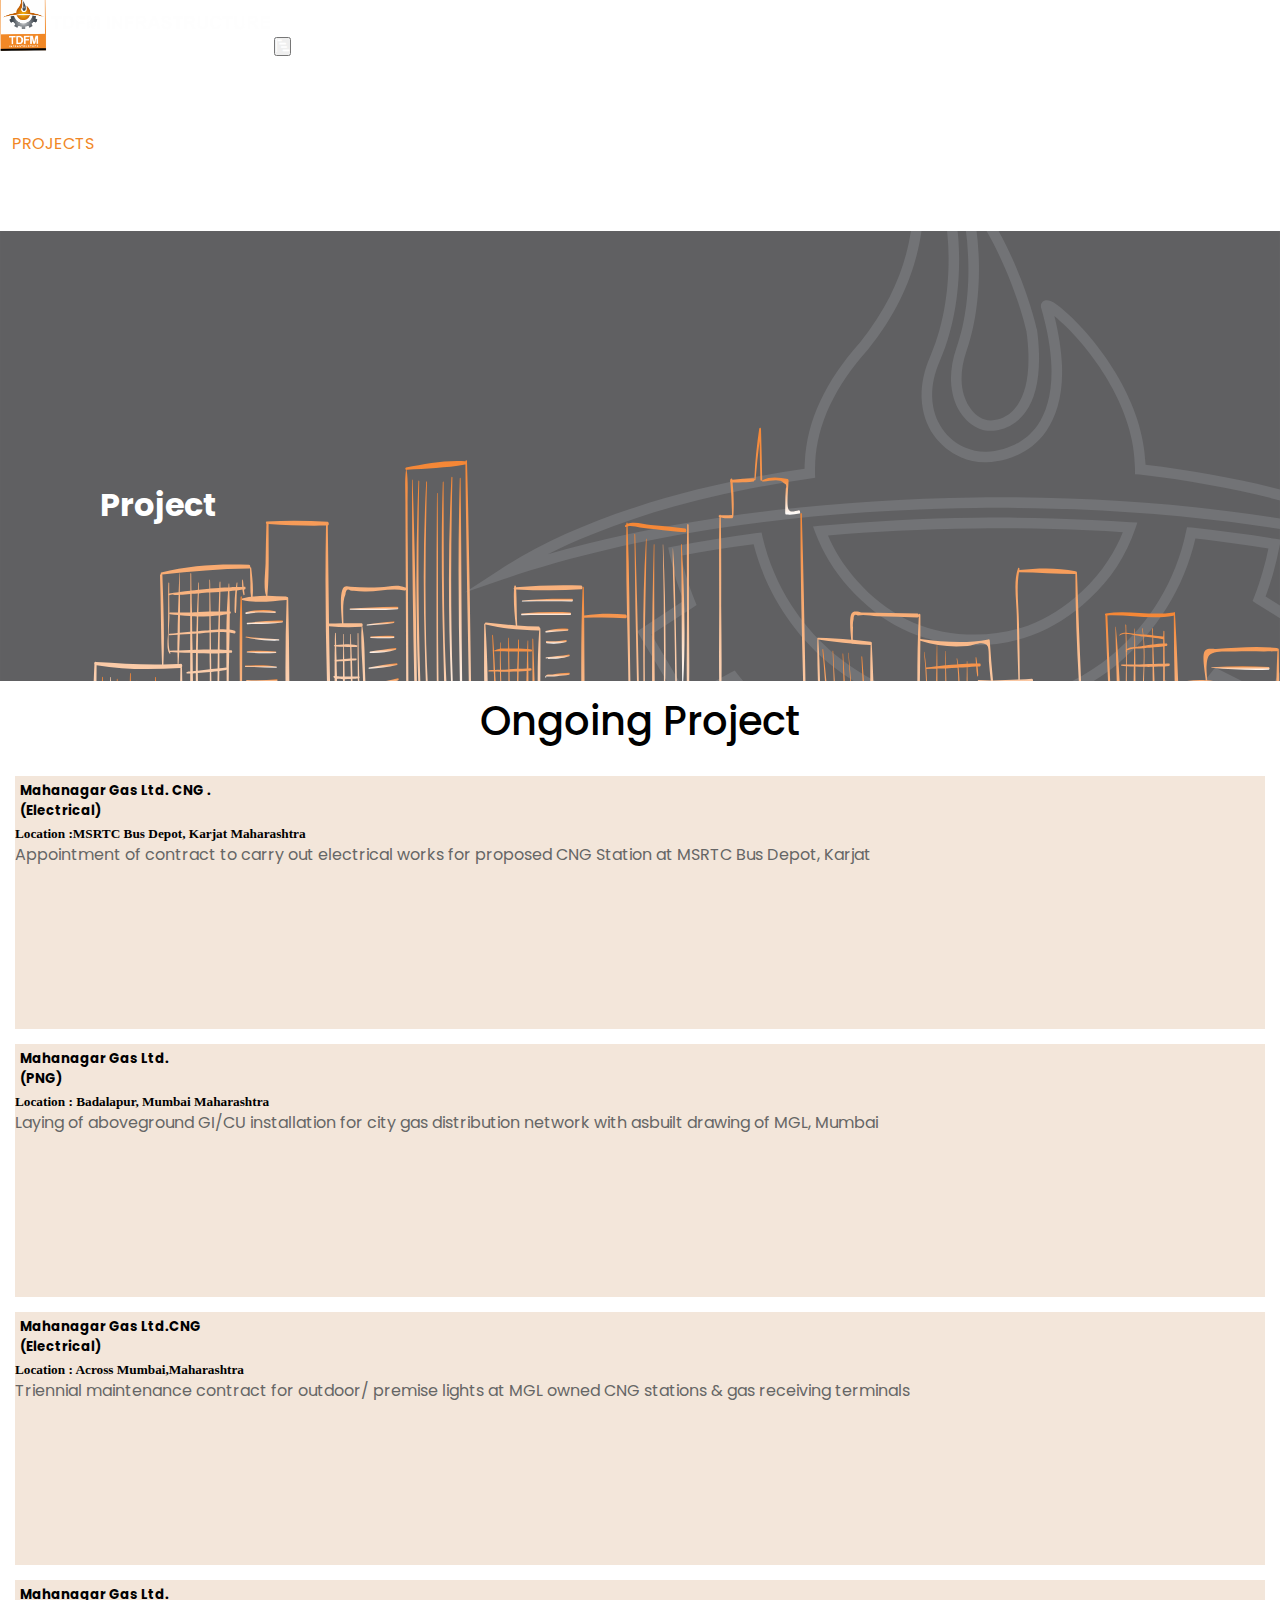
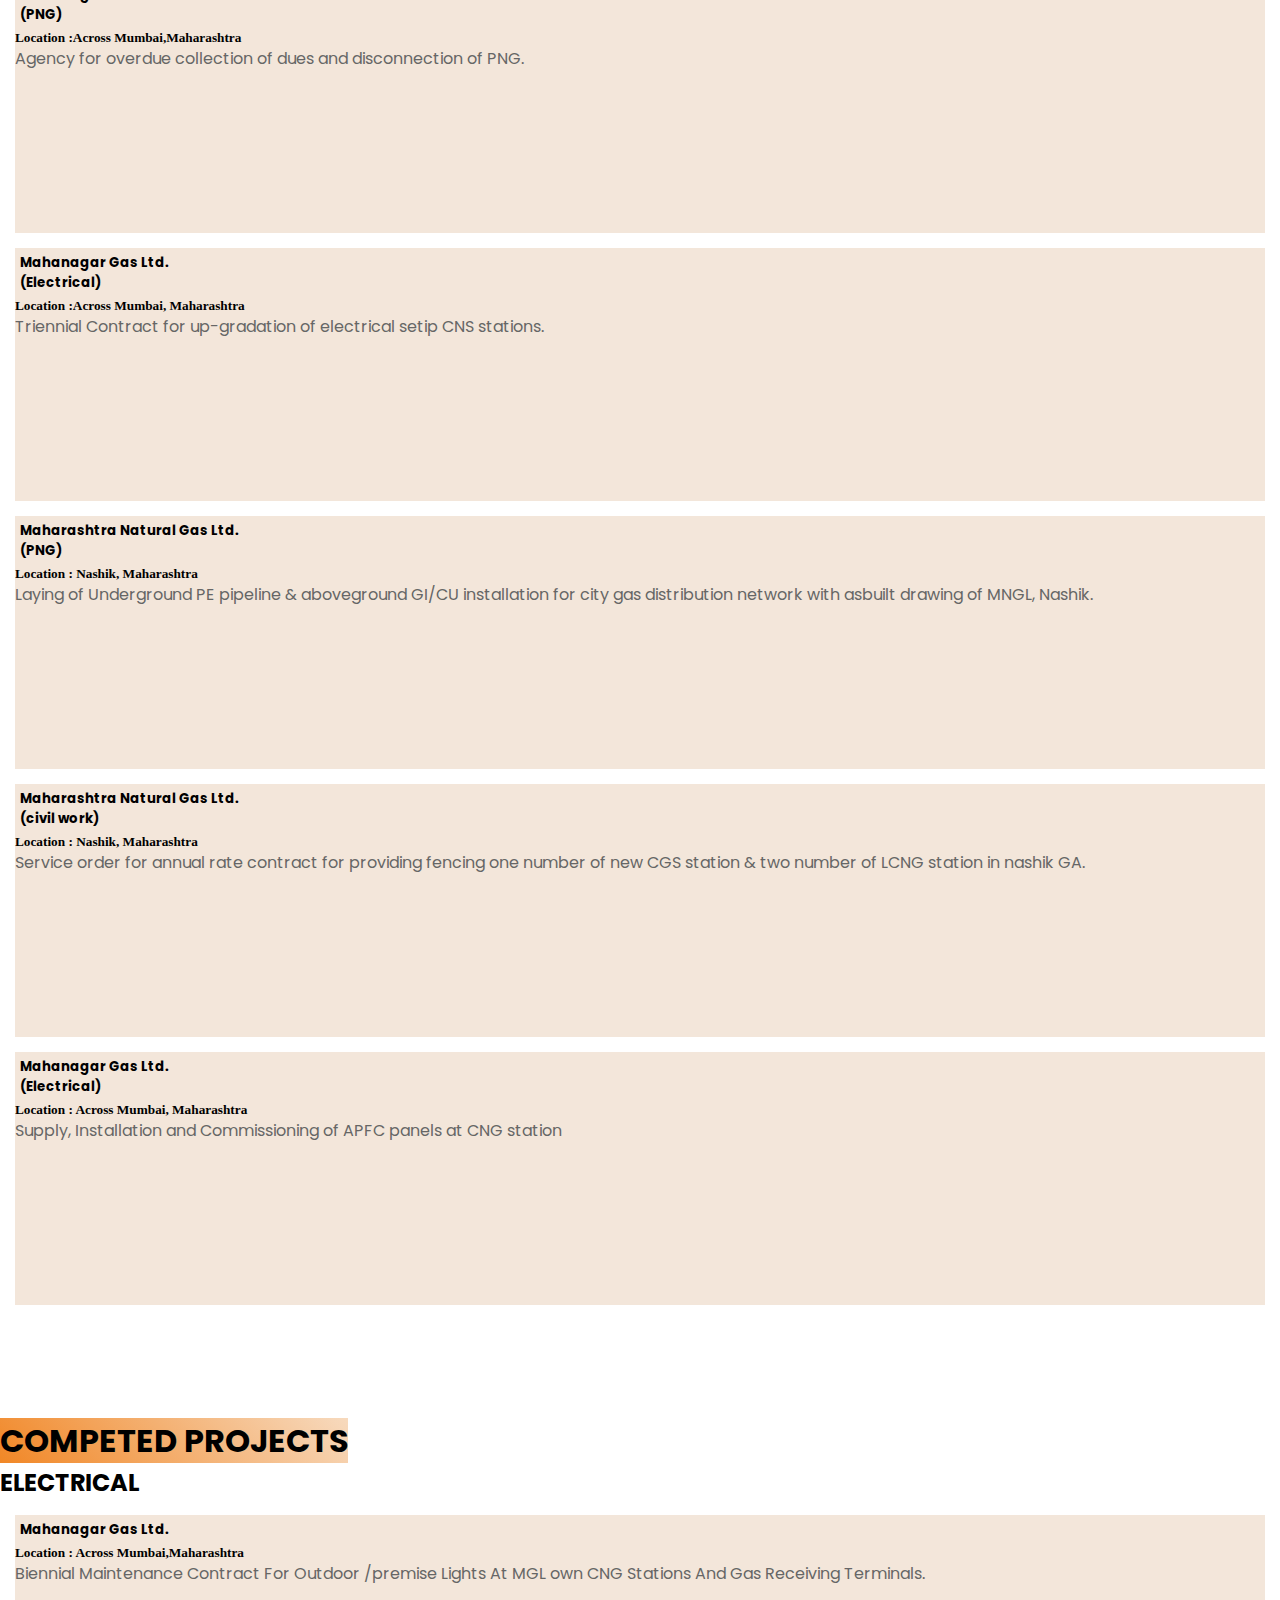
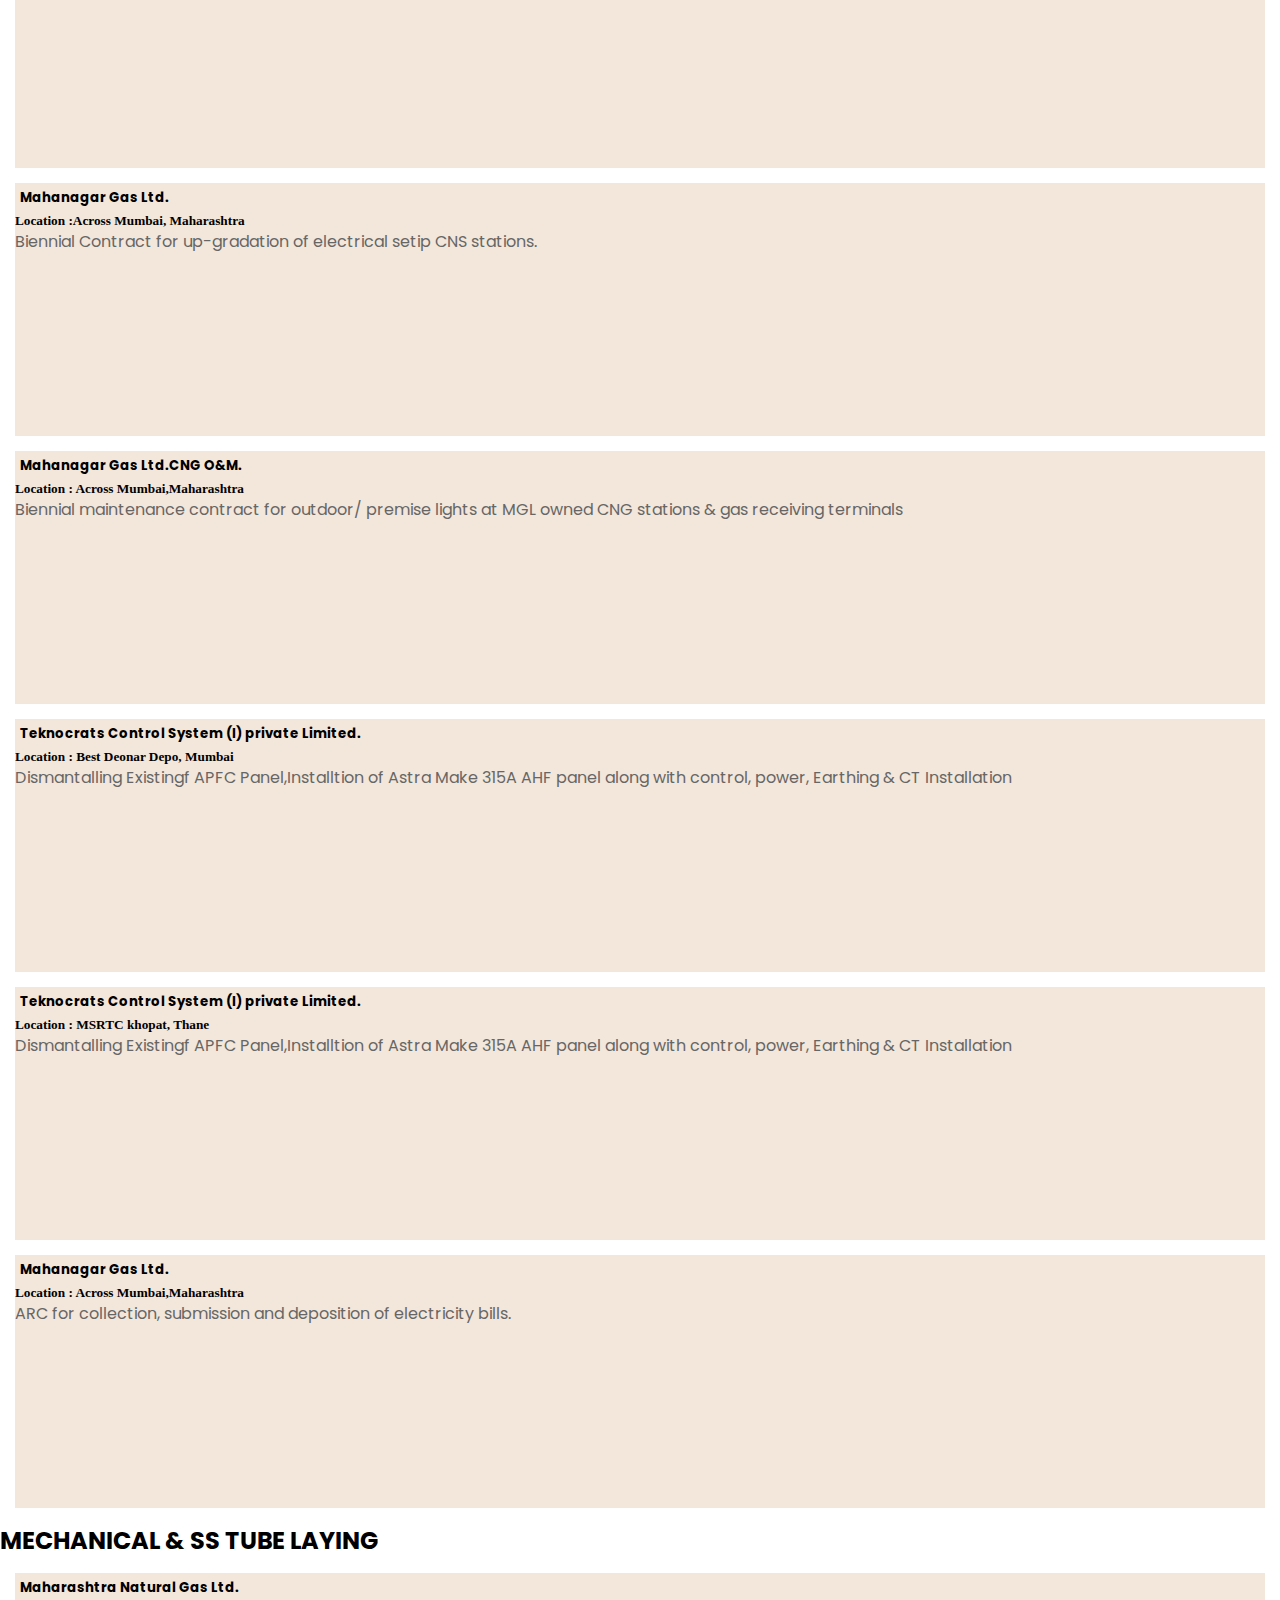
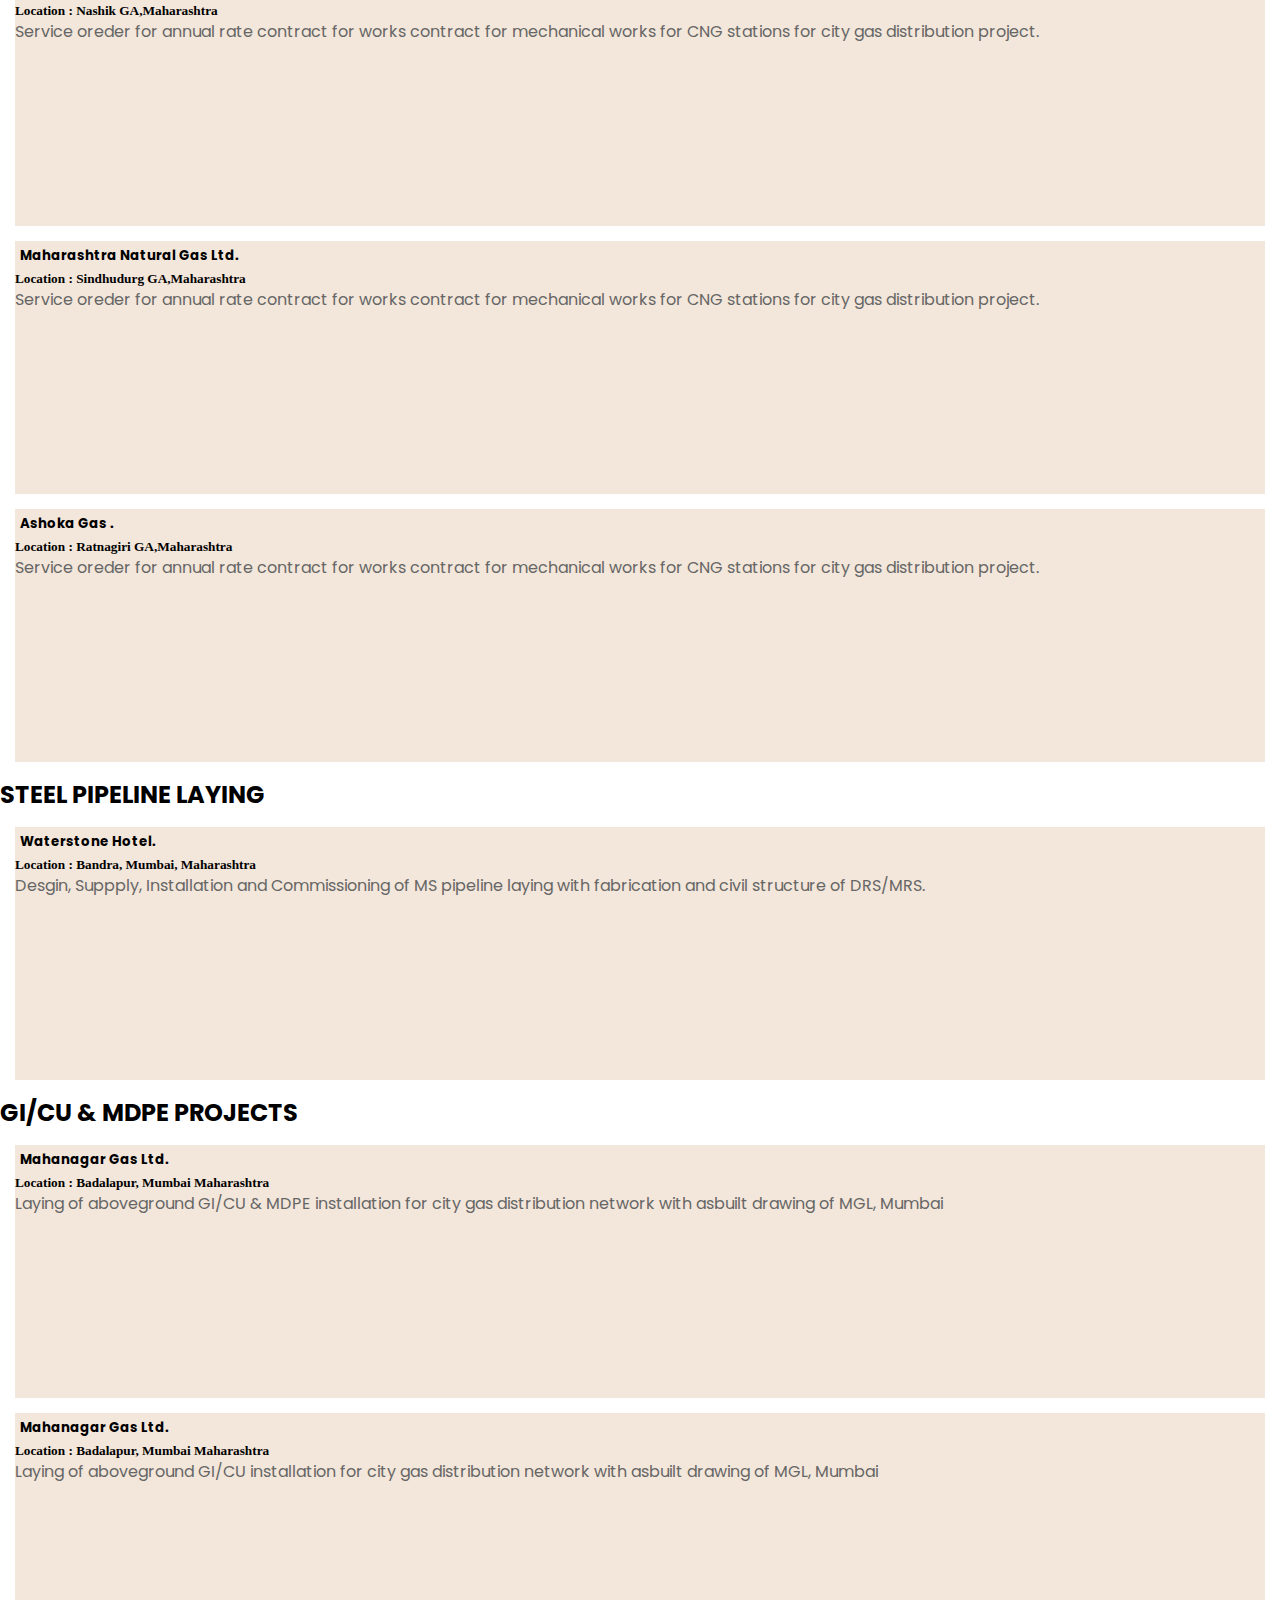
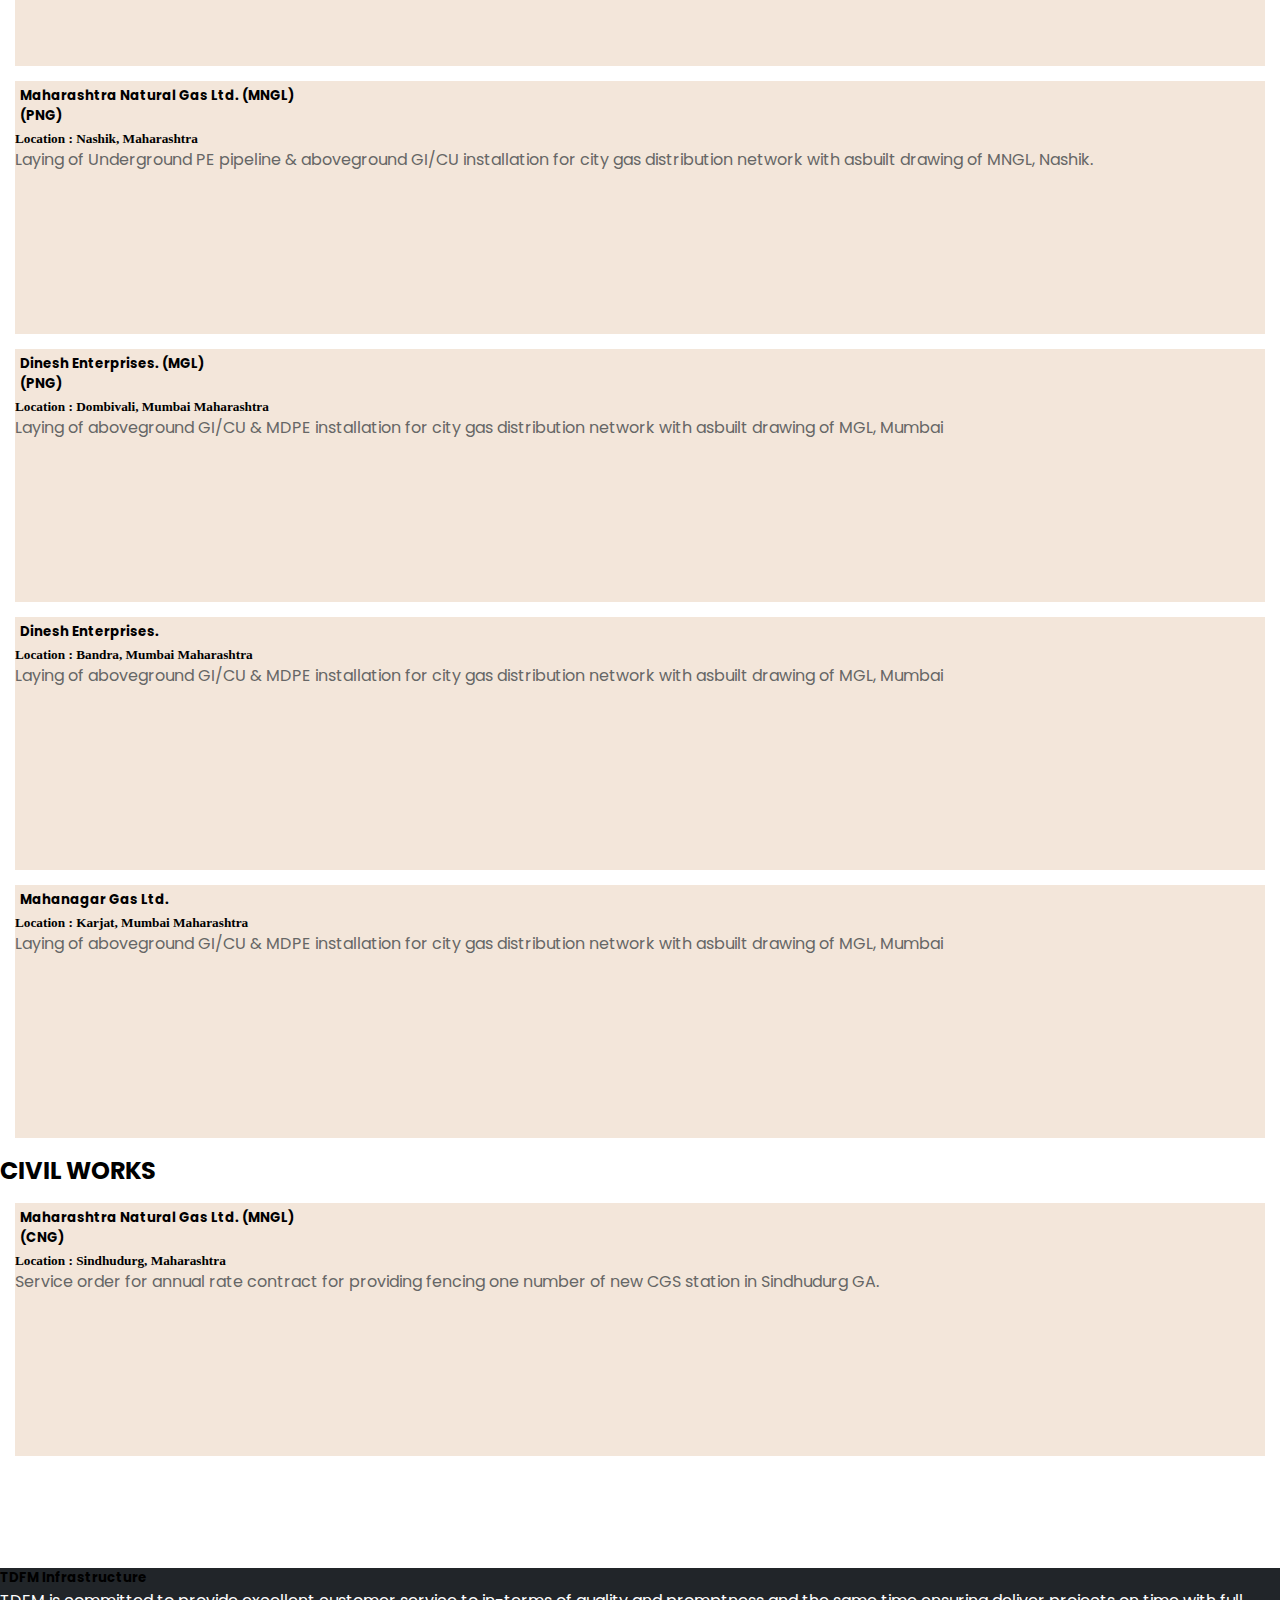
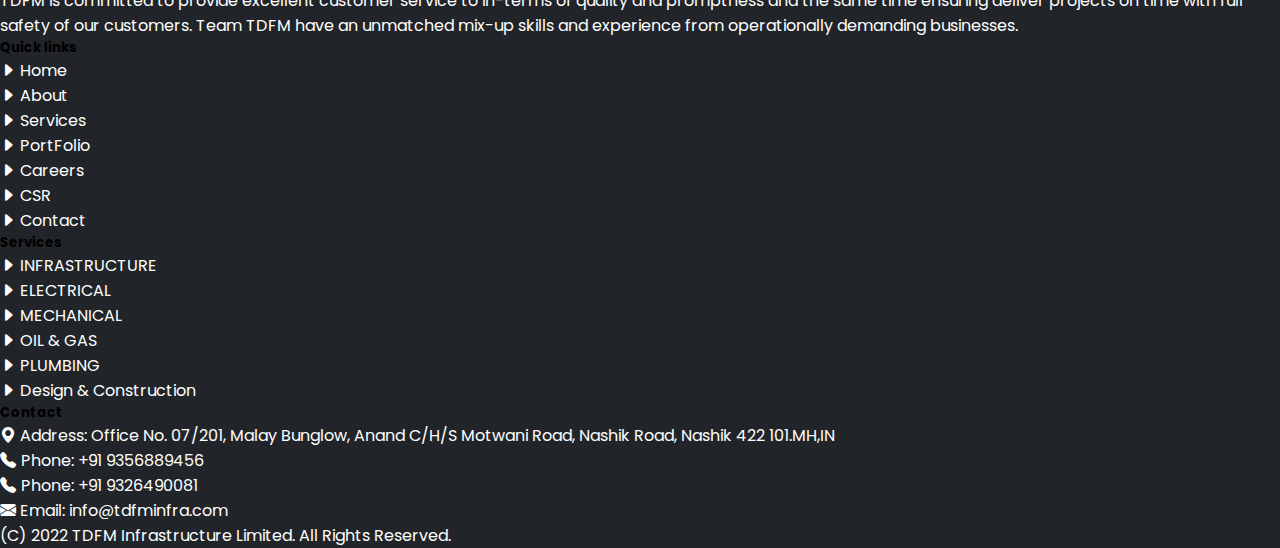
<file: portfolio.html>
<!doctype html>
<html lang="en">

<head>
  <!-- Required meta tags -->
  <meta charset="utf-8">
  <meta name="viewport" content="width=device-width, initial-scale=1">

  <!-- Bootstrap CSS -->
  <link href="https://cdn.jsdelivr.net/npm/bootstrap@5.0.2/dist/css/bootstrap.min.css" rel="stylesheet"
    integrity="sha384-EVSTQN3/azprG1Anm3QDgpJLIm9Nao0Yz1ztcQTwFspd3yD65VohhpuuCOmLASjC" crossorigin="anonymous">

  <!--External CSS file-->
  <link href="./css/style.css" rel="stylesheet">

  <!--External CSS file(Responsive)-->
  <link href="./css/Responsive.css" rel="stylesheet">
  <!--icon link-->
  <link rel="stylesheet" href="https://cdn.jsdelivr.net/npm/bootstrap-icons@1.8.3/font/bootstrap-icons.css">
  <title>TDFM Infrastructure</title>
</head>

<body>
  <!--Start Navbar TDFM Infrastructure -->
  <nav class="navbar navbar-expand-lg navbar-light  fixed-top bg-transparent  ">
    <div class="container-fluid">
      <a class="navbar-brand" href="#">
        <img src="./img/slider/LOGO.png" alt=""  class="img-fluid logo">
      </a>
      <button class="navbar-toggler" type="button" data-bs-toggle="collapse" data-bs-target="#navbarSupportedContent"
        aria-controls="navbarSupportedContent" aria-expanded="false" aria-label="Toggle navigation">
        <i class="bi bi-bar-chart-steps"></i>
      </button>
      <div class="collapse navbar-collapse" id="navbarSupportedContent">
        <ul class="navbar-nav ms-auto mb-2 mb-lg-0">
          <li class="nav-item">
            <a class="nav-link " href="./index.html">HOME</a>
          </li>
          <li class="nav-item">
            <a class="nav-link" href="./about_us.html">ABOUT US</a>
          </li>
          <li class="nav-item">
            <a class="nav-link" href="./services.html">SERVICES</a>
          </li>
          <li class="nav-item">
            <a class="nav-link active" href="./portfolio.html">PROJECTS</a>
          </li>
          <li class="nav-item">
            <a class="nav-link disabled" href="#">CAREERS</a>
          </li>
          <li class="nav-item">
            <a class="nav-link disabled" href="#">CSR</a>
          </li>
          <li class="nav-item">
            <a class="nav-link" href="./contact.html">CONTACT US</a>
          </li>
        </ul>

      </div>
    </div>
  </nav>
  <!--End Navbar TDFM Infrastructure -->
  
  <!--Start header img-->
  <div class="main img-fluid">
    <h1 class="about_main">Project</h1>
  </div>
  

  <!--End header img-->
  <div class="container mt-4">
    <h1 class="Services-heading">Ongoing Project</h1>
    <div class="row mt-4">
      <div class="col-md-4">
        <div class="card project_card" >
          <div class="card-body">
            <h5 class="card-title">Mahanagar Gas Ltd.
              CNG .<br>(Electrical)</h5>
              <h5>Location :MSRTC Bus Depot, Karjat
                Maharashtra</h5>
            <p class="card-text">Appointment of contract to carry out
              electrical works for proposed CNG
              Station at MSRTC Bus Depot, Karjat
              </p>
          </div>
        </div>
      </div>
    
        <div class="col-md-4">
          <div class="card project_card" >
            <div class="card-body">
              <h5 class="card-title">Mahanagar Gas Ltd. <br> (PNG)</h5>
                <h5>Location : Badalapur, Mumbai Maharashtra</h5>
              <p class="card-text">Laying of aboveground GI/CU installation
                for city gas distribution network with
                asbuilt drawing of MGL, Mumbai
                </p>
            </div>
          </div>
        </div>
        <div class="col-md-4">
          <div class="card project_card" >
            <div class="card-body">
              <h5 class="card-title">Mahanagar Gas Ltd.CNG<br>(Electrical)</h5>
                <h5>Location : Across Mumbai,Maharashtra</h5>
              <p class="card-text">Triennial maintenance contract for outdoor/
                premise lights at MGL owned CNG stations
                & gas receiving terminals
                </p>
            </div>
          </div>
        </div>
        <div class="col-md-4">
          <div class="card project_card" >
            <div class="card-body">
              <h5 class="card-title">Mahanagar Gas Ltd.<br>(PNG) </h5>
                <h5>Location :Across Mumbai,Maharashtra</h5>
              <p class="card-text">Agency for overdue collection of dues and disconnection of PNG.
                </p>
            </div>
          </div>
        </div>
        <div class="col-md-4">
          <div class="card project_card" >
            <div class="card-body">
              <h5 class="card-title">Mahanagar Gas Ltd.<br>(Electrical)</h5>
                <h5>Location :Across Mumbai,
                  Maharashtra</h5>
              <p class="card-text">Triennial Contract for up-gradation of electrical setip CNS stations.
                </p>
            </div>
          </div>
        </div>
        
        <div class="col-md-4">
          <div class="card project_card">
            <div class="card-body">
              <h5 class="card-title">Maharashtra Natural Gas Ltd.
                <br> (PNG)</h5>
                <h5>Location : Nashik,
                  Maharashtra</h5>
              <p class="card-text">Laying of Underground PE pipeline &
                aboveground GI/CU installation for city gas
                distribution network with asbuilt drawing
                of MNGL, Nashik.
              </p>
            </div>
          </div>
        </div>
        <div class="col-md-4">
          <div class="card project_card">
            <div class="card-body">
              <h5 class="card-title">Maharashtra Natural Gas Ltd.
                <br> (civil work)</h5>
                <h5>Location : Nashik,
                  Maharashtra</h5>
              <p class="card-text">Service order for annual rate contract for providing fencing one number of new CGS station & two number of LCNG station in nashik GA.
              </p>
            </div>
          </div>
        </div>
        <div class="col-md-4">
          <div class="card project_card">
            <div class="card-body">
              <h5 class="card-title">Mahanagar Gas Ltd.<br>(Electrical)</h5>
                <h5>Location : Across Mumbai,
                  Maharashtra</h5>
              <p class="card-text">Supply, Installation and Commissioning of APFC panels at CNG station
              </p>
            </div>
          </div>
        </div>


    </div>
  </div>
  <div class="container mt-5">
    <h1 class="text-center"><mark class="heading_mark">COMPETED PROJECTS</mark></h1>
   
      <div class="row mt-3">
        <h2 class="text-center">ELECTRICAL</h2>
          <div class="col-md-4">
            <div class="card project_card">
              <div class="card-body">
                <h5 class="card-title">Mahanagar Gas Ltd. </h5>
                  <h5>Location : Across Mumbai,Maharashtra</h5>
                <p class="card-text">Biennial Maintenance Contract For Outdoor
                  /premise Lights At MGL own CNG Stations And
                  Gas Receiving Terminals.
                </p>
              </div>
            </div>
          </div>
          <div class="col-md-4">
            <div class="card project_card" >
              <div class="card-body">
                <h5 class="card-title">Mahanagar Gas Ltd.</h5>
                  <h5>Location :Across Mumbai,
                    Maharashtra</h5>
                <p class="card-text">Biennial Contract for up-gradation of electrical setip CNS stations.
                  </p>
              </div>
            </div>
          </div>
          <div class="col-md-4">
            <div class="card project_card" >
              <div class="card-body">
                <h5 class="card-title">Mahanagar Gas Ltd.CNG O&M. </h5>
                  <h5>Location : Across Mumbai,Maharashtra</h5>
                <p class="card-text">Biennial maintenance contract for outdoor/
                  premise lights at MGL owned CNG stations
                  & gas receiving terminals
                  </p>
              </div>
            </div>
          </div>
          <div class="col-md-4">
            <div class="card project_card" >
              <div class="card-body">
                <h5 class="card-title">Teknocrats Control System (I) private Limited.</h5>
                  <h5>Location : Best Deonar Depo, Mumbai</h5>
                <p class="card-text">Dismantalling Existingf APFC Panel,Installtion of Astra Make 315A AHF panel along with control, power,
                  Earthing & CT Installation
                  </p>
              </div>
            </div>
          </div>
          <div class="col-md-4">
            <div class="card project_card" >
              <div class="card-body">
                <h5 class="card-title">Teknocrats Control System (I) private Limited. </h5>
                  <h5>Location : MSRTC khopat, Thane</h5>
                <p class="card-text">Dismantalling Existingf APFC Panel,Installtion of Astra Make 315A AHF panel along with control, power,
                  Earthing & CT Installation
                  </p>
              </div>
            </div>
          </div>
          <div class="col-md-4">
            <div class="card project_card" >
              <div class="card-body">
                <h5 class="card-title">Mahanagar Gas Ltd.</h5>
                  <h5>Location : Across Mumbai,Maharashtra</h5>
                <p class="card-text">ARC for collection, submission and deposition of electricity bills.
                  </p>
              </div>
            </div>
          </div>

          <h2 class="text-center">MECHANICAL & SS TUBE LAYING</h2>

          <div class="col-md-4">
            <div class="card project_card" >
              <div class="card-body">
                <h5 class="card-title">Maharashtra Natural Gas Ltd.</h5>
                  <h5>Location : Nashik GA,Maharashtra</h5>
                <p class="card-text">Service oreder for annual rate contract for works contract for mechanical 
                  works for CNG stations for city gas distribution project.
                  </p>
              </div>
            </div>
          </div>
          <div class="col-md-4">
            <div class="card project_card" >
              <div class="card-body">
                <h5 class="card-title">Maharashtra Natural Gas Ltd.</h5>
                  <h5>Location : Sindhudurg GA,Maharashtra</h5>
                <p class="card-text">Service oreder for annual rate contract for works contract for mechanical 
                  works for CNG stations for city gas distribution project.
                  </p>
              </div>
            </div>
          </div>
          <div class="col-md-4">
            <div class="card project_card" >
              <div class="card-body">
                <h5 class="card-title">Ashoka Gas .</h5>
                  <h5>Location : Ratnagiri GA,Maharashtra</h5>
                <p class="card-text">Service oreder for annual rate contract for works contract for mechanical 
                  works for CNG stations for city gas distribution project.
                  </p>
              </div>
            </div>
          </div>

          <h2 class="text-center">STEEL PIPELINE LAYING</h2>
          <div class="col-md-4">
            <div class="card project_card" >
              <div class="card-body">
                <h5 class="card-title">Waterstone Hotel.</h5>
                  <h5>Location : Bandra, Mumbai, Maharashtra</h5>
                <p class="card-text">Desgin, Suppply, Installation and Commissioning of MS pipeline laying with fabrication and civil structure of DRS/MRS.
                  </p>
              </div>
            </div>
          </div>  

          <h2 class="text-center">GI/CU & MDPE PROJECTS  </h2>

          <div class="col-md-4">
            <div class="card project_card" >
              <div class="card-body">
                <h5 class="card-title">Mahanagar Gas Ltd.</h5>
                  <h5>Location : Badalapur, Mumbai Maharashtra</h5>
                <p class="card-text">Laying of aboveground GI/CU & MDPE installation
                  for city gas distribution network with
                  asbuilt drawing of MGL, Mumbai
                  </p>
              </div>
            </div>
          </div>
          <div class="col-md-4">
            <div class="card project_card" >
              <div class="card-body">
                <h5 class="card-title">Mahanagar Gas Ltd. </h5>
                  <h5>Location : Badalapur, Mumbai Maharashtra</h5>
                <p class="card-text">Laying of aboveground GI/CU  installation
                  for city gas distribution network with
                  asbuilt drawing of MGL, Mumbai
                  </p>
              </div>
            </div>
          </div>
          <div class="col-md-4">
            <div class="card project_card">
              <div class="card-body">
                <h5 class="card-title">Maharashtra Natural Gas Ltd.
                   (MNGL)<br> (PNG)</h5>
                  <h5>Location : Nashik,
                    Maharashtra</h5>
                <p class="card-text">Laying of Underground PE pipeline &
                  aboveground GI/CU installation for city gas
                  distribution network with asbuilt drawing
                  of MNGL, Nashik.
                </p>
              </div>
            </div>
          </div>
          <div class="col-md-4">
            <div class="card project_card" >
              <div class="card-body">
                <h5 class="card-title">Dinesh Enterprises.  (MGL) <br> (PNG)</h5>
                  <h5>Location : Dombivali, Mumbai Maharashtra</h5>
                <p class="card-text">Laying of aboveground GI/CU & MDPE installation
                  for city gas distribution network with
                  asbuilt drawing of MGL, Mumbai
                  </p>
              </div>
            </div>
          </div>
          <div class="col-md-4">
            <div class="card project_card" >
              <div class="card-body">
                <h5 class="card-title">Dinesh Enterprises.</h5>
                  <h5>Location : Bandra, Mumbai Maharashtra</h5>
                <p class="card-text">Laying of aboveground GI/CU & MDPE installation
                  for city gas distribution network with
                  asbuilt drawing of MGL, Mumbai
                  </p>
              </div>
            </div>
          </div>
          <div class="col-md-4">
            <div class="card project_card">
              <div class="card-body">
                <h5 class="card-title">Mahanagar Gas Ltd.</h5>
                  <h5>Location : Karjat, Mumbai Maharashtra</h5>
                <p class="card-text">Laying of aboveground GI/CU & MDPE installation
                  for city gas distribution network with
                  asbuilt drawing of MGL, Mumbai
                  </p>
              </div>
            </div>
          </div>

          <h2 class="text-center">CIVIL WORKS  </h2>

          <div class="col-md-4">
            <div class="card project_card">
              <div class="card-body">
                <h5 class="card-title">Maharashtra Natural Gas Ltd.
                   (MNGL)<br> (CNG)</h5>
                  <h5>Location : Sindhudurg,
                    Maharashtra</h5>
                <p class="card-text">Service order for annual rate contract for providing fencing one number of new CGS station in Sindhudurg GA.
                </p>
              </div>
            </div>
          </div>
      </div>
  </div>
   <!--Footer start-->
   <footer class="mt-5 py-4 flex-shrink-0">
    <div class="container ">
      <div class="row ">
        <div class="col-lg-4 col-md-6">
          <h5 class="h1 text-white">TDFM Infrastructure</h5>
          <p class="small text-muted">TDFM is committed to provide excellent customer service to in-terms of
            quality and promptness and the same time ensuring deliver projects on
            time with full safety of our customers. Team TDFM have an unmatched
            mix-up skills and experience from operationally demanding businesses.</p>
        
        </div>
        <div class="col-lg-2 col-md-6">
          <h5 class="text-white mb-3">Quick links</h5>
          <ul class="list-unstyled text-muted">
            <li><a href="./index.html"><i class="bi bi-caret-right-fill"></i> Home</a></li>
            <li><a href="./about_us.html"><i class="bi bi-caret-right-fill"></i> About</a></li>
            <li><a href="./services.html"><i class="bi bi-caret-right-fill"></i> Services</a></li>
            <li><a href="./portfolio.html"><i class="bi bi-caret-right-fill"></i> PortFolio</a></li>
            <li><a href="#"><i class="bi bi-caret-right-fill"></i> Careers</a></li>
            <li><a href="#"><i class="bi bi-caret-right-fill"></i> CSR</a></li>
            <li><a href="./contact.html"><i class="bi bi-caret-right-fill"></i> Contact</a></li>
          </ul>
        </div>
        <div class="col-lg-2 col-md-6">
          <h5 class="text-white mb-3">Services</h5>
          <ul class="list-unstyled text-muted">
            <li><a href="#"><i class="bi bi-caret-right-fill"></i> INFRASTRUCTURE</a></li>
            <li><a href="#"> <i class="bi bi-caret-right-fill"></i> ELECTRICAL</a></li>
            <li><a href="#"> <i class="bi bi-caret-right-fill"></i> MECHANICAL</a></li>
            <li><a href="#"> <i class="bi bi-caret-right-fill"></i> OIL & GAS</a></li>
            <li><a href="#"> <i class="bi bi-caret-right-fill"></i> PLUMBING</a></li>
            <li><a href="#"> <i class="bi bi-caret-right-fill"></i> Design & Construction</a></li>
          </ul>
        </div>
        <div class="col-lg-4 col-md-6">
          <h5 class="text-white mb-3">Contact</h5>
          <p class="small text-muted"><i class="bi bi-geo-alt-fill"></i> Address:
            Office No. 07/201, Malay Bunglow, Anand C/H/S Motwani Road, Nashik Road, Nashik 422 101.MH,IN
          </p>
          <p class="small text-muted"><i class="bi bi-telephone-fill"> </i> Phone: +91 9356889456</p>
          <p class="small text-muted"><i class="bi bi-telephone-fill"> </i> Phone: +91 9326490081 </p>
          <p class="small text-muted"><i class="bi bi-envelope-fill"></i> Email: info@tdfminfra.com </p>
        </div>
      </div>
      <p class="small text-muted  text-center"> (C) 2022 TDFM Infrastructure Limited. All Rights Reserved. </p>
    </div>
  </footer>
  <!--Footer end-->



  <!--External js file-->
  <script src="./js/main.js"></script>
  <!-- Option 1: Bootstrap Bundle with Popper -->
  <script src="https://cdn.jsdelivr.net/npm/bootstrap@5.0.2/dist/js/bootstrap.bundle.min.js"
    integrity="sha384-MrcW6ZMFYlzcLA8Nl+NtUVF0sA7MsXsP1UyJoMp4YLEuNSfAP+JcXn/tWtIaxVXM"
    crossorigin="anonymous"></script>


</body>

</html>
</file>
<file: css/style.css>
/**Google font
font-family: 'Poppins', sans-serif;
**/
@import url('https://fonts.googleapis.com/css2?family=Poppins:wght@500&display=swap');

* {
    margin: 0;
    padding: 0;
    box-sizing: border-box;
}

@import url("https://cdn.jsdelivr.net/npm/bootstrap-icons@1.9.0/font/bootstrap-icons.css");

h1,
h2,
h3,
h4 {
    font-family: 'Poppins', sans-ser if;
}


/** Start Navbar**/
.nav_tdfm_email {
    background-color: #f18726;
    color: black;
    padding: 6px;
}

.navbar-light .navbar-nav .nav-link {
    color: white;
    margin-left: 2px;
    font-size: 1rem;
    padding: 10px;
    margin-top: 10px;
    font-family: 'Poppins', sans-serif;
}

.bg-dark {
    background: black !important;
}

.navbar-light .navbar-nav .nav-link.active,
.navbar-light .navbar-nav .show>.nav-link {
    color: #f18726;
}

.navbar-light .navbar-toggler {
    color: white;

}

.navbar-light .navbar-nav .nav-link:hover {
    color: #f18726;
}

.disabled {
    color: white !important;
}

.logo {
    width: 270px;
    /* border-radius: 50%; */
    overflow: hidden;
    margin-top: -6px;
}

/**slider**/
.w-100 {
    width: 100% !important;

    filter: brightness(50%);
}


.carousel-caption {
    position: absolute;
    right: 45%;
    bottom: 12.25rem;
    left: 15%;
    padding-top: 1.25rem;
    padding-bottom: 1.25rem;
    color: #fff;
    text-align: center;
    font-family: 'Poppins', sans-serif;
}

.carousel-caption h1 {
    font-size: 65px;
    font-weight: 500;
}

/*info*/
.text {
    font-family: 'Poppins', sans-serif;
}

.mt-5 {
    margin-top: 7rem !important;
}

.text-para {
    text-align: justify;
    margin-top: 15px;
    font-size: 15px;
    color: black;
    font-family: 'Poppins', sans-serif;

}

.home_sefty {
    border-radius: 20px;
}

.bg-shadow {
    box-shadow: 10px 10px;
}

/* CSS */
.button-52 {
    font-size: 1rem;
    font-weight: 200;
    letter-spacing: 1px;
    padding: 13px 20px 13px;
    outline: 0;
    border: 1px solid black;
    cursor: pointer;
    position: relative;
    background-color: rgba(0, 0, 0, 0);
    user-select: none;
    -webkit-user-select: none;
    touch-action: manipulation;
}

.button-52:after {
    content: "";
    background-color: #f18726;
    width: 100%;
    z-index: -1;
    position: absolute;
    height: 100%;
    top: 7px;
    left: 7px;
    transition: 0.2s;
}

.button-52:hover:after {
    top: 0px;
    left: 0px;
}

@media (min-width: 768px) {
    .button-52 {
        padding: 13px 50px 13px;
    }
}

/**end home info**/



/**services info*/
.Services-heading {
    padding: 10px;
    color: black;
    text-align: center;
    position: relative;
    font-weight: 500;
    font-size: 40px;
    font-family: 'Poppins', sans-serif;
}

.card_services {
    height: 300px;
    border-radius: 0;
    box-shadow: rgba(0, 0, 0, 0.24) 0px 3px 8px;
}

.card_hover {
    position: absolute;
}

.title_services {
    background-color: #f18726;
    padding: 5px;
    font-family: 'Poppins', sans-serif;
}

.card-title {

    padding: 5px;
    font-family: 'Poppins', sans-serif;
}

.card-text {
    font-size: 16px;
    color: #666;
    font-family: 'Poppins', sans-serif;
}

.ser_img {
    height: 300px;
}

.heading_mark {
    background: linear-gradient(45deg, #f18726 0%, #f7dabe 100%);
}



/*******************************/
/******* 2) About page*********/
.main {
    background-image: url('../img/slider4.svg');
    height: 500px;
    width: 100%;
    height: 450px;
    /* You must set a specified height */
    background-position: center;
    /* Center the image */
    background-repeat: no-repeat;
    /* Do not repeat the image */
    background-size: cover;

}

.about_main {
    padding-left: 100px;
    padding-top: 250px;
    color: white;

}

.about_card {
    color: black;
    /* border-radius: 1px solid #f18726; */
    margin: 10px 10px;
    height: 150px;


}


/**footer***/
footer {
    background: #212529;
    font-family: 'Poppins', sans-serif;

}

.text-muted {
    color: white !important;
}

a {
    color: white;
    text-decoration: none;
    transition: all 0.3s;
}

a:hover,
a:focus {
    color: #fff;
    text-decoration: none;
}

.text-small {
    font-size: 0.9rem;
}

/**owl slider**/
.owl-prev {
    left: 1rem;
}

.owl-next {
    right: 1rem;
}

.owl-prev,
.owl-next {
    position: absolute;
    top: 50%;
    transform: translateY(-50%);
    width: 20px;

}

.owl-carousel .owl-nav button.owl-next,
.owl-carousel .owl-nav button.owl-prev {
    background: 0 0;
    color: white;
    border: none;
    padding: 0 !important;
    font: inherit;
    background-color: black;
    width: 20px;
}

.client_card {
    border: none;

}

.card_img {
    height: 160px;
}

/***logoslider**/

@keyframes scroll {
    0% {
        transform: translate(0);
    }

    100% {
        transform: translate(calc(-250px * 7));
    }
}

.slider {
    height: 150px;
    margin: auto;
    overflow: hidden;
    position: relative;
    width: auto;
}

.slider .slide-track {
    animation: scroll 40s linear infinite;
    display: flex;
    width: calc(250px *14);

}

.slider .slide {
    height: 150px;
    width: 200px;
    margin-left: 70px;
}


/**contact form***/
.contact_page {
    background-color: #424A52;
}

.contactForm {
    padding: 10px;
}

.form-label {
    color: white;
    margin-bottom: 0.5rem;
}

.contact_img {
    width: 100%;
    height: 470px;
}

.form-control {
    display: block;
    width: 100%;
    padding: 0.375rem 0.75rem;
    font-size: 1rem;
    font-weight: 400;
    line-height: 1.5;
    color: #212529;
    background-color: #fff;
    background-clip: padding-box;
    -webkit-appearance: none;
    -moz-appearance: none;
    appearance: none;
    border-radius: 0 !important;
    border: none !important;
    transition: border-color .15s ease-in-out, box-shadow .15s ease-in-out;
}
.btn-light {
    padding: 10px 10px;
    width: 100px;
    border: none;
    border-radius: 0;
}

.office {
    text-align: left;
    font-weight: 900;
}

.card-subtitle {
    color: black;
}




/*****project on going****/

.project_card {
    border-radius: 20px;
    background-color: #f3e6da;
    border: none;
    border-radius: 0;
    margin: 15px;
    height: 253px;
}

.ele {
    margin: 15px;
}
</file>
<file: css/Responsive.css>
@media only screen and (max-width: 768px) {
    .ms-auto {
        margin-left: auto!important;
        background: black;
        padding: 14px;
    }
   /***aboutpage**/
   .main{
    height: 500px; /* You must set a specified height */
    background-position: center; /* Center the image */
    background-repeat: no-repeat; /* Do not repeat the image */
    background-size: cover;
   }
  }
</file>
